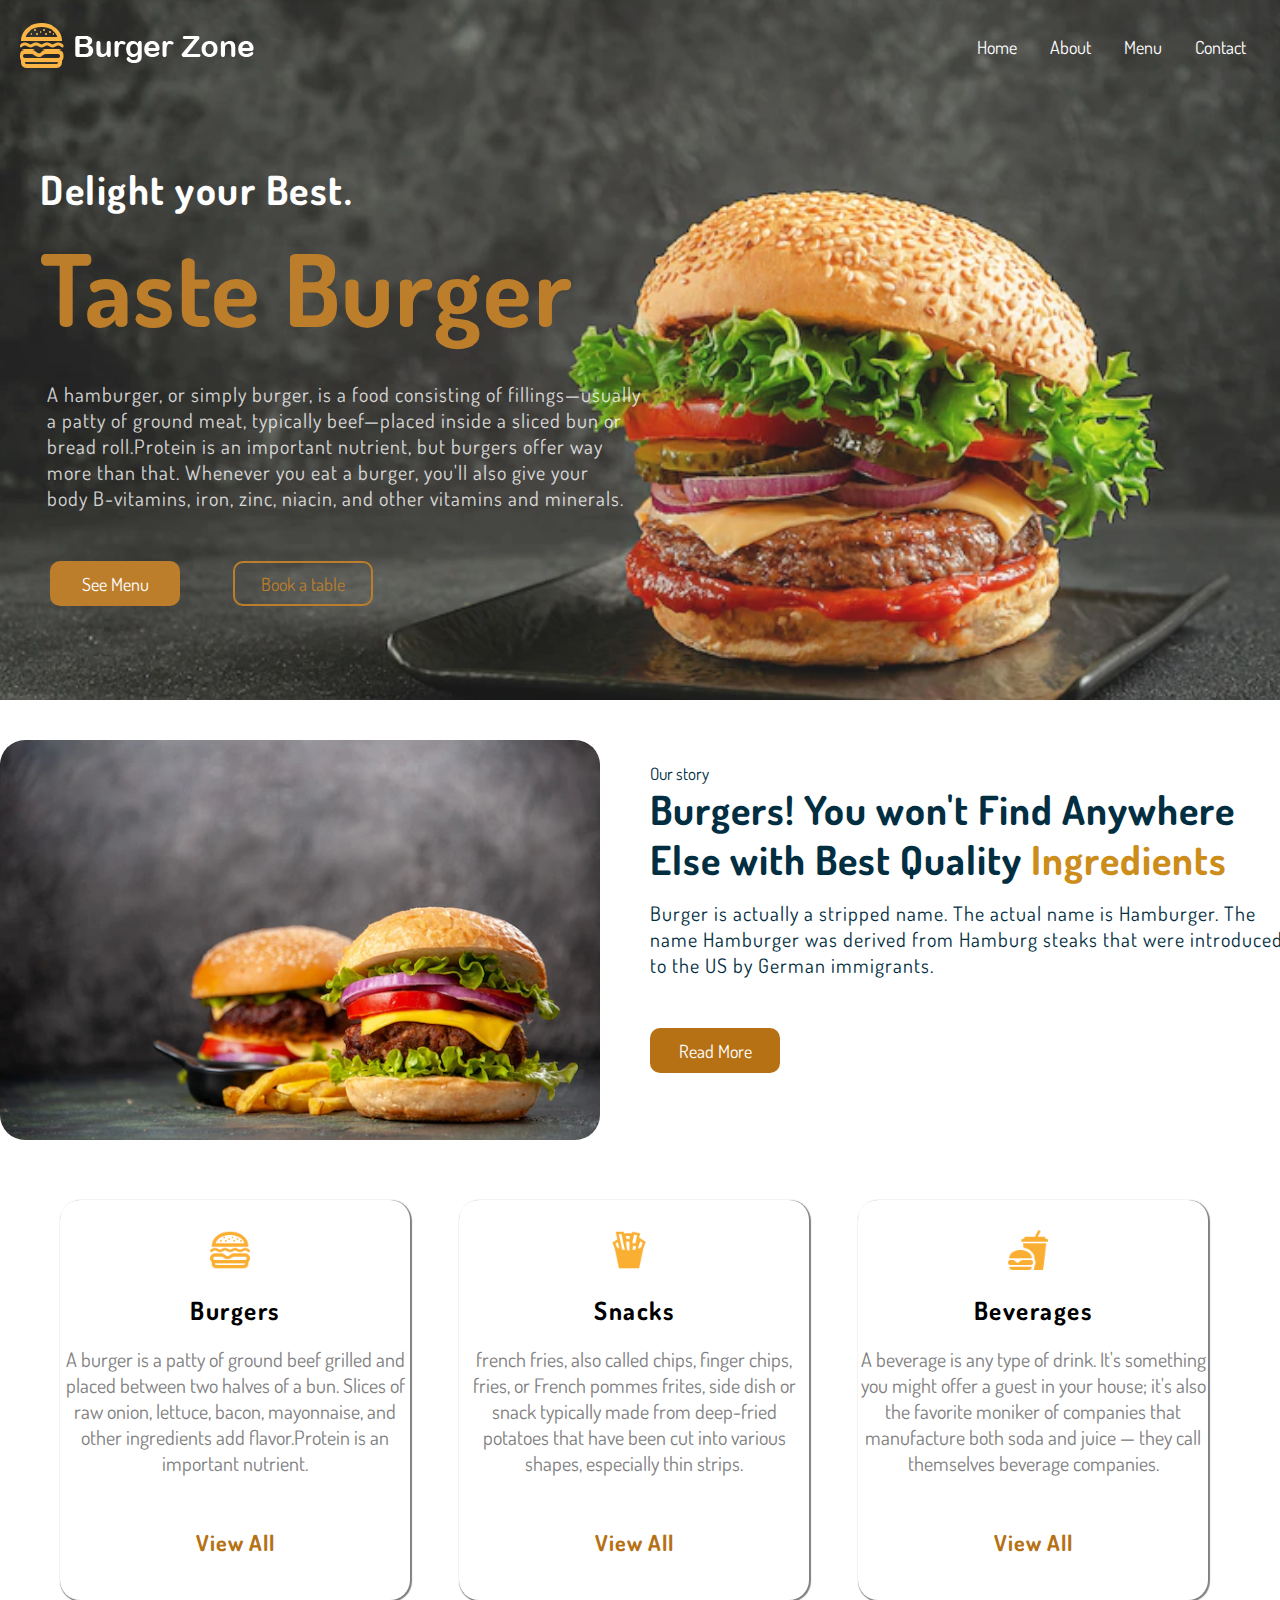
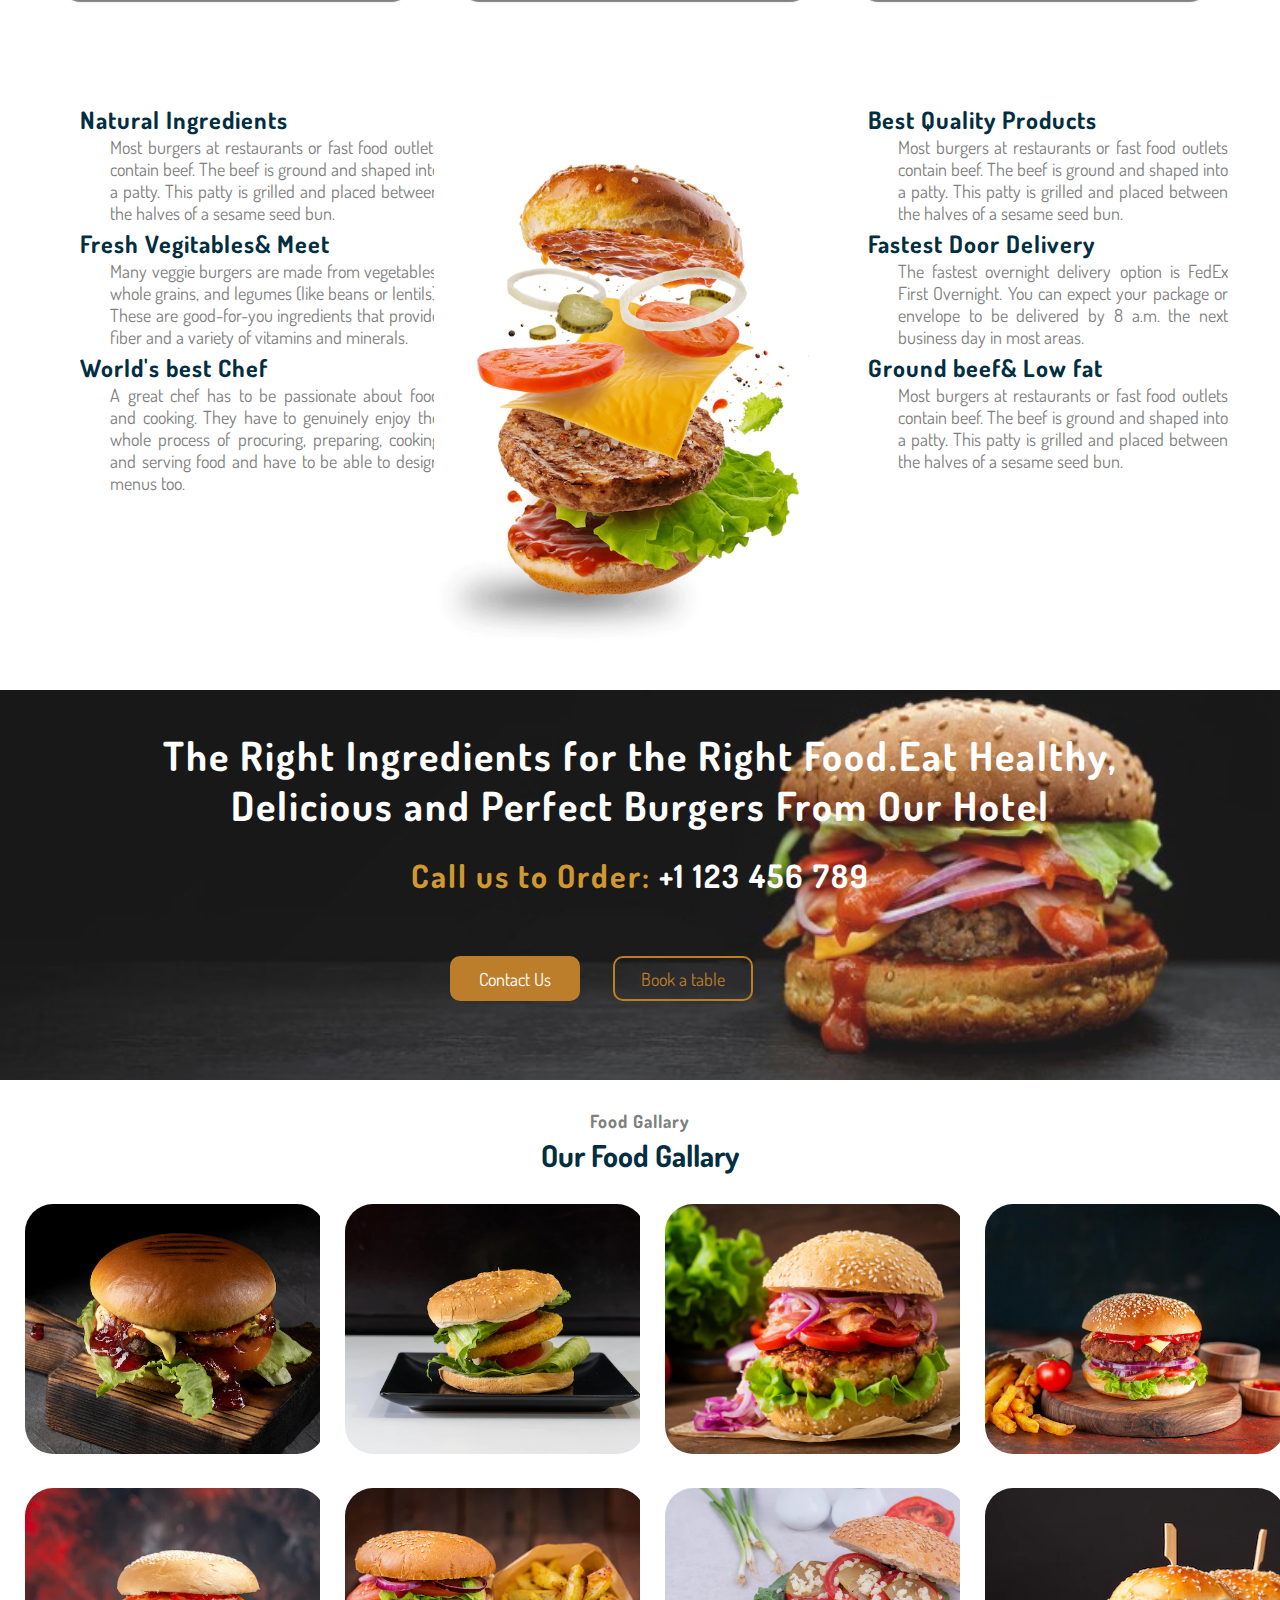
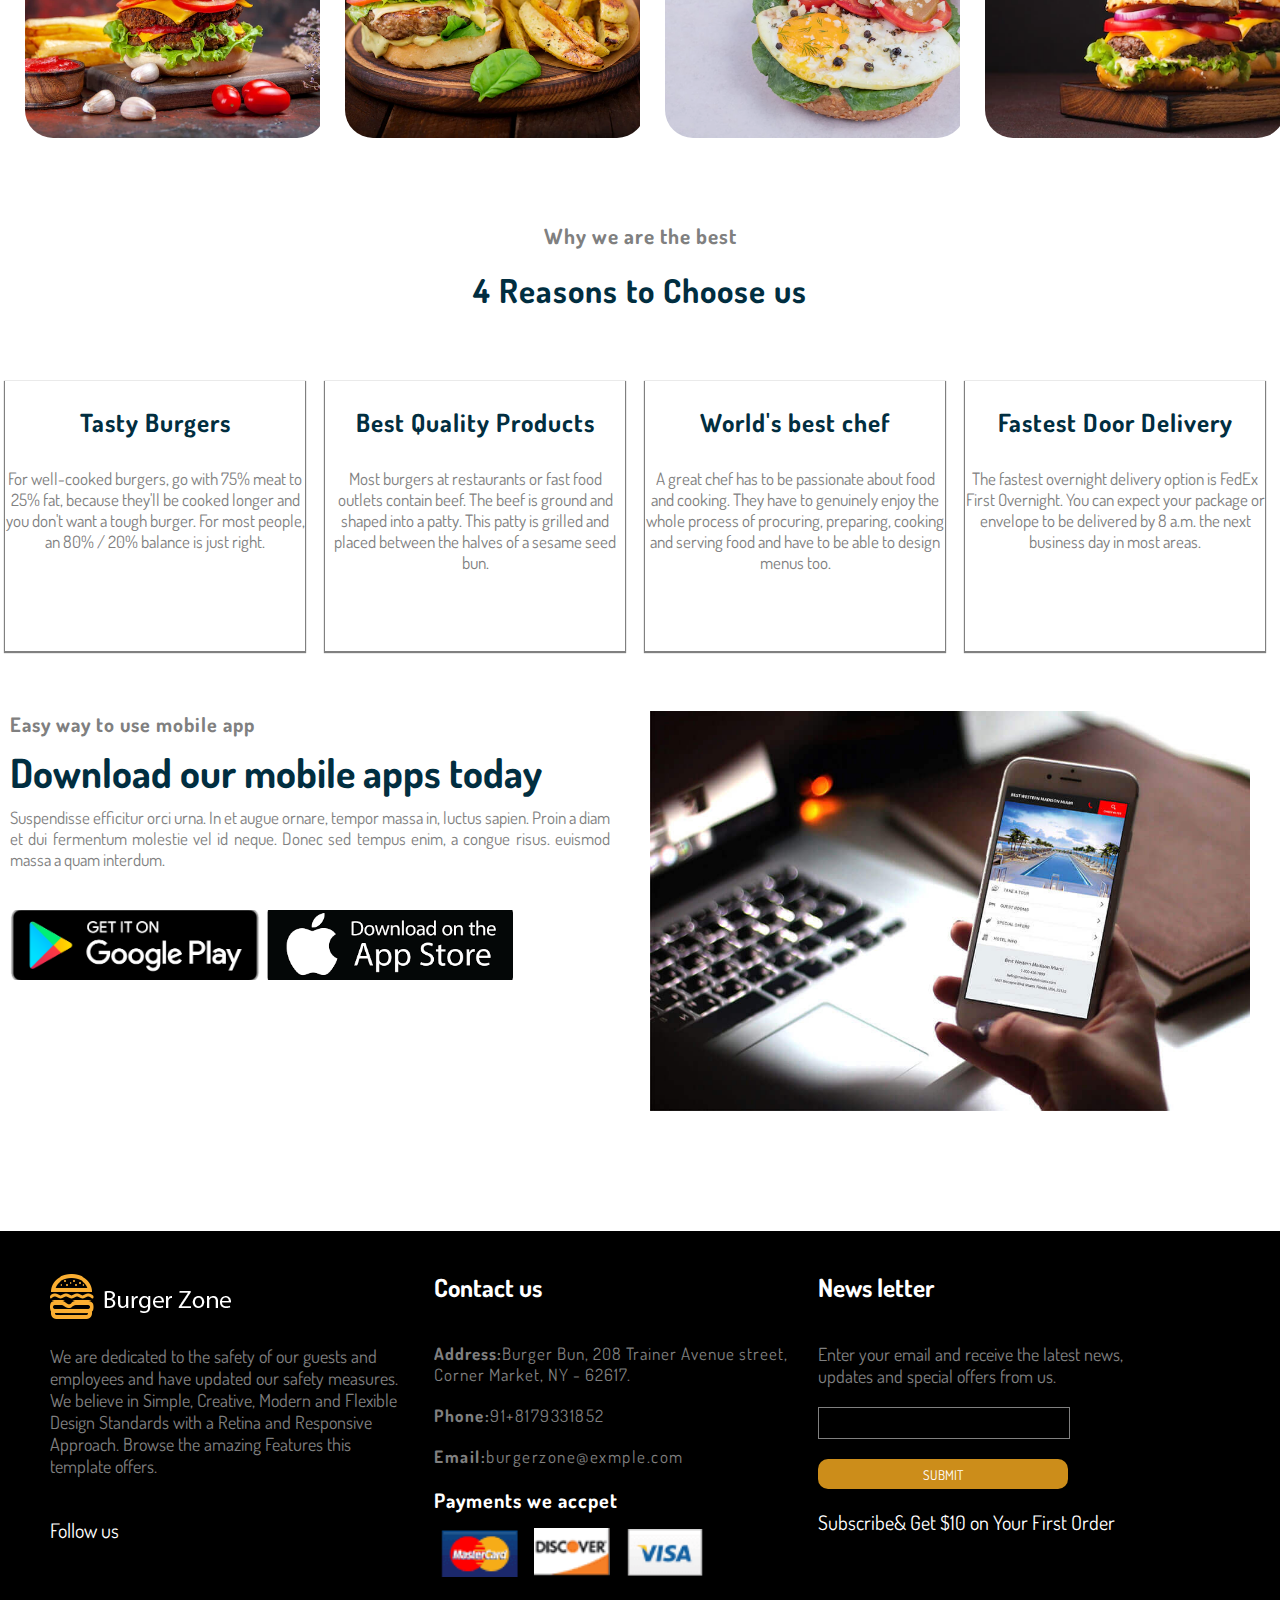
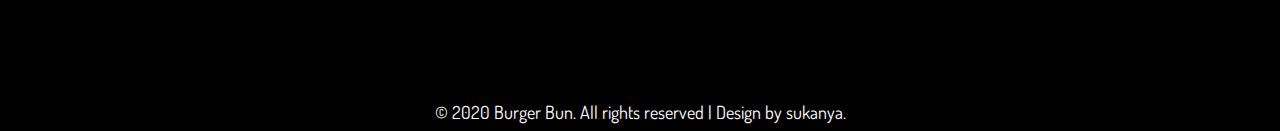
<file: index.html>
<!DOCTYPE html>
<html lang="en">

<head>
    <meta charset="UTF-8">
    <meta http-equiv="X-UA-Compatible" content="IE=edge">
    <meta name="viewport" content="width=device-width, initial-scale=1.0">
    <title>Burger</title>
    <link rel="stylesheet" href="style.css">
    <link rel="stylesheet" href="mobile.css">

    <link rel="stylesheet" href="https://cdnjs.cloudflare.com/ajax/libs/font-awesome/6.2.1/css/all.min.css"
        integrity="sha512-MV7K8+y+gLIBoVD59lQIYicR65iaqukzvf/nwasF0nqhPay5w/9lJmVM2hMDcnK1OnMGCdVK+iQrJ7lzPJQd1w=="
        crossorigin="anonymous" referrerpolicy="no-referrer" />
</head> 

<body>
    <!---------------Navbar Starts here------------------>
    <div class="banner">

        <nav class="navbar">
            <div><img src="media/logos/logo-1.png" alt="" /></div>
            <ul class="nav-links">
                <input type="checkbox" id="checkbox_toggle" />
                <label for="checkbox_toggle" class="hamburger">&#9776;</label>
                <div class="menu">
                    <li><a href="" alt="">Home</a></li>
                    <li><a href="index/About.html" alt="">About</a></li>
                    <li><a href="index/Menu.html" alt="">Menu</a></li>
                    <li><a href="index/Contact.html" alt="">Contact</a></li>
                </div>
            </ul>
        </nav>
        <h1>Delight your Best.</h1>
        <div class="head">Taste Burger</div>
        <p>A hamburger, or simply burger, is a food consisting of fillings—usually <br>a patty of ground meat,
            typically beef—placed inside a sliced bun or<br> bread roll.Protein is an important nutrient, but burgers
            offer way <br>more than that. Whenever you eat a burger, you'll also give your<br> body B-vitamins, iron,
            zinc, niacin, and other vitamins and minerals. </p>
        <button class="btn-1">See Menu</button>
        <button class="btn-2">Book a table</button>


    </div>

    <!---------------Navbar ends here------------------>

    <!---------our story------>

    <div class="grid-1">
        <div class="grid-story">
            <img src="media/images/3.webp" alt="">
        </div>
        <div class="grid-story">
            <p>Our story</p>
            <h2>Burgers! You won't Find Anywhere <br>Else with Best Quality <span>Ingredients</span></h2>
            <div class="about-story">Burger is actually a stripped name. The actual name is Hamburger. The name
                Hamburger was derived from Hamburg steaks that were introduced to the US by German immigrants.</div>
            <button class="btn-3">Read More</button>
        </div>
    </div>
    <!-------our story------>

    <!-------items-------->


    <div class="grid-2">
        <div class="grid-items">
            <img src="media/logos/logo.png" alt="">
            <h3>Burgers</h3>
            <p>A burger is a patty of ground beef grilled and placed between two halves of a bun. Slices of raw onion,
                lettuce, bacon, mayonnaise, and other ingredients add flavor.Protein is an important nutrient.</p>
            <h6>View All</h6>
        </div>
        <div class="grid-items">
            <img src="media/logos/1.png" alt="">
            <h3>Snacks</h3>
            <p>french fries, also called chips, finger chips, fries, or French pommes frites, side dish or snack
                typically made from deep-fried potatoes that have been cut into various shapes, especially thin strips.
            </p>
            <h6>View All</h6>
        </div>
        <div class="grid-items">
            <img src="media/logos/2.png" alt="">
            <h3>Beverages</h3>
            <p>A beverage is any type of drink. It's something you might offer a guest in your house; it's also the
                favorite moniker of companies that manufacture both soda and juice — they call themselves beverage
                companies.</p>
            <h6>View All</h6>
        </div>
    </div>
    <!------items-------->

    <!------about------->

    <div class="grid-3">
        <div class="grid-about">
            <div class="one-div">
                <h4><i class="fa-solid fa-leaf"></i><span>Natural Ingredients</span></h4>
                <p>Most burgers at restaurants or fast food outlets contain beef. The beef is ground and shaped into a
                    patty. This patty is grilled and placed between the halves of a sesame seed bun.</p>
            </div>
            <div class="one-div">
                <h4><i class="fa-sharp fa-solid fa-basket-shopping"></i><span>Fresh Vegitables& Meet</span></h4>
                <p>Many veggie burgers are made from vegetables, whole grains, and legumes (like beans or lentils).
                    These are good-for-you ingredients that provide fiber and a variety of vitamins and minerals.</p>
            </div>
            <div class="one-div">
                <h4><i class="fa-solid fa-user-group"></i><span>World's best Chef</span></h4>
                <p>A great chef has to be passionate about food and cooking. They have to genuinely enjoy the whole
                    process of procuring, preparing, cooking and serving food and have to be able to design menus too.
                </p>
            </div>
        </div>
        <div class="grid-about">
            <img src="media/images/7.webp" alt="">
        </div>
        <div class="grid-about">
            <div class="one-div">
                <h4><i class="fa-solid fa-gear"></i><span>Best Quality Products</span></h4>
                <p>Most burgers at restaurants or fast food outlets contain beef. The beef is ground and shaped into a
                    patty. This patty is grilled and placed between the halves of a sesame seed bun.</p>
            </div>
            <div class="one-div">
                <h4><i class="fa-sharp fa-solid fa-motorcycle"></i><span>Fastest Door Delivery</span></h4>
                <p>The fastest overnight delivery option is FedEx First Overnight. You can expect your package or
                    envelope to be delivered by 8 a.m. the next business day in most areas.</p>
            </div>
            <div class="one-div">
                <h4><i class="fa-solid fa-heart"></i><span>Ground beef& Low fat</span></h4>
                <p>Most burgers at restaurants or fast food outlets contain beef. The beef is ground and shaped into a
                    patty. This patty is grilled and placed between the halves of a sesame seed bun.</p>
            </div>
        </div>
    </div>
    <!------about------->

    <!------offer------->

    <div class="offer">
        <h5>The Right Ingredients for the Right Food.Eat Healthy,<br>Delicious and Perfect Burgers From Our Hotel</h5>
        <p>Call us to Order: <span>+1 123 456 789</span></p>
        <button class="btn-4">Contact Us</button>
        <button class="btn-5">Book a table</button>
    </div>
    <!------offer----->


    <!-----gallary------>

    <h6>Food Gallary</h6>
    <p class="gallary">Our Food Gallary</p>

    <div class="grid-4">
        <div class="grid-images">
            <img src="media/images/a.webp" alt="">
        </div>
        <div class="grid-images">
            <img src="media/images/b.webp" alt="">
        </div>
        <div class="grid-images">
            <img src="media/images/c.webp" alt="">
        </div>
        <div class="grid-images">
            <img src="media/images/d.webp" alt="">
        </div>
        <div class="grid-images">
            <img src="media/images/e.webp" alt="">
        </div>
        <div class="grid-images">
            <img src="media/images/f.webp" alt="">
        </div>
        <div class="grid-images">
            <img src="media/images/g.webp" alt="">
        </div>
        <div class="grid-images">
            <img src="media/images/h.webp" alt="">
        </div>
    </div>


    <!------gallary---->


    <!------why we best------>

    <h2 class="why-we">Why we are the best</h2>
    <p class="best">4 Reasons to Choose us</p>
    <div class="grid-5">
        <div class="grid-reasons">
            <i class="fa-solid fa-utensils"></i>
            <h3>Tasty Burgers</h3>
            <p>For well-cooked burgers, go with 75% meat to 25% fat, because they'll be cooked longer and you don't want
                a tough burger. For most people, an 80% / 20% balance is just right.</p>
        </div>
        <div class="grid-reasons">
            <i class="fa-solid fa-gear"></i>
            <h3> Best Quality Products</h3>
            <p>Most burgers at restaurants or fast food outlets contain beef. The beef is ground and shaped into a
                patty. This patty is grilled and placed between the halves of a sesame seed bun.</p>
        </div>
        <div class="grid-reasons">
            <i class="fa-solid fa-user-group"></i>
            <h3>World's best chef</h3>
            <p>A great chef has to be passionate about food and cooking. They have to genuinely enjoy the whole
                process of procuring, preparing, cooking and serving food and have to be able to design menus too.</p>
        </div>
        <div class="grid-reasons">
            <i class="fa-sharp fa-solid fa-motorcycle"></i>
            <h3>Fastest Door Delivery</h3>
            <p>The fastest overnight delivery option is FedEx First Overnight. You can expect your package or
                envelope to be delivered by 8 a.m. the next business day in most areas.</p>
        </div>
    </div>

    <!------why we best------>


    <!-------download the app------>

    <div class="grid-6">
        <div class="grid-app">
            <h5>Easy way to use mobile app</h5>
            <h2>Download our mobile apps today</h2>
            <p>Suspendisse efficitur orci urna. In et augue ornare, tempor massa in, luctus sapien. Proin a diam et dui fermentum molestie vel id neque. Donec sed tempus enim, a congue risus. euismod massa a quam interdum.</p>
            <div class="app">
            <img src="media/images/app.png" alt="">
            <img src="media/images/app-1.png" alt="">
        </div>
        
       
      
        </div>
        <div class="grid-app">
            <img class="image" src="media/images/phone1.jpg" alt="">
        </div>
    </div>


    <!-------download the app------->


    <!------footer-------->

        <div class="footer">
            <div class="grid-7">
                <div class="grid-footer">
                    <img src="media/logos/logo-2.png" alt="" />
                    <p>We are dedicated to the safety of our guests and employees and have updated our safety measures. We believe in Simple, Creative, Modern and Flexible Design Standards with a Retina and Responsive Approach. Browse the amazing Features this template offers.</p>
                    <div class="social-media"><p>Follow us 
                        <i class="fa-brands fa-facebook"></i><i class="fa-brands fa-twitter"></i><i class="fa-brands fa-google-plus-g"></i></p></div>
                </div>
               
                <div class="grid-footer">
                    <h4>Contact us</h4>
                    <div class="address">
                        <p><b>Address:</b>Burger Bun, 208 Trainer Avenue street, Corner Market, NY - 62617.</p>
                    </div>
                    <div class="phone">
                        <p><b>Phone:</b>91+8179331852</p>
                    </div>
                    <div class="email">
                        <p><b>Email:</b>burgerzone@exmple.com</p>
                    </div>
                    <h5>Payments we accpet</h5>
                    <div class="payments">
                        <img src="media/logos/a.png" alt="">
                        <img src="media/logos/b.png" alt="">
                        <img src="media/logos/c.png" alt="">
                    </div>
                </div>
                <div class="grid-footer">
                    <h4>News letter</h4>
                    <p class="new-mail">Enter your email and receive the latest news, updates and special offers from us.</p>
                    <form>
                        
                        <div class="input">
                            <input type="text"/></div><br>
                            <button class="button">SUBMIT</button>
                    </form>
                    <div class="subscribe">Subscribe& Get $10 on Your First Order</div>
                </div>
                
            </div>
            <p class="rights"> © 2020 Burger Bun. All rights reserved | Design by sukanya.</p>
        </div>


    <!------footer------>
</body>

</html>
</file>
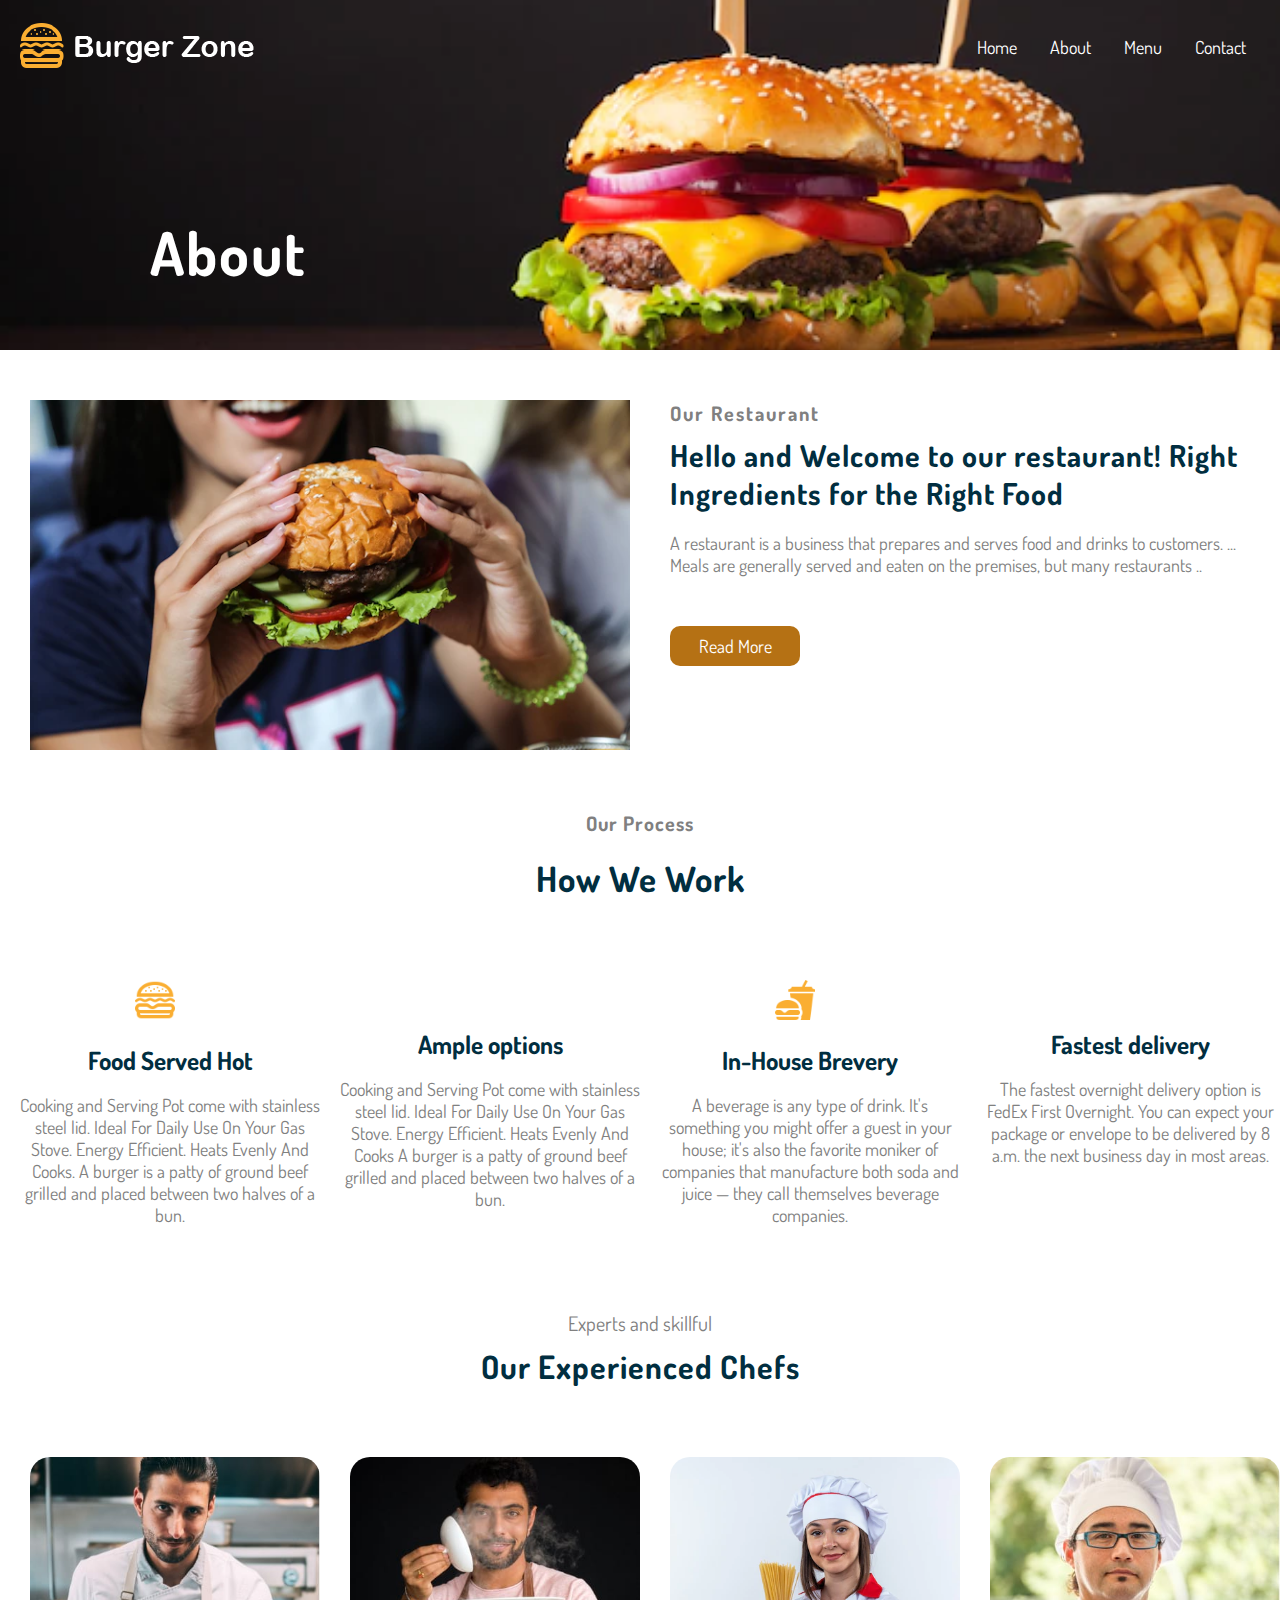
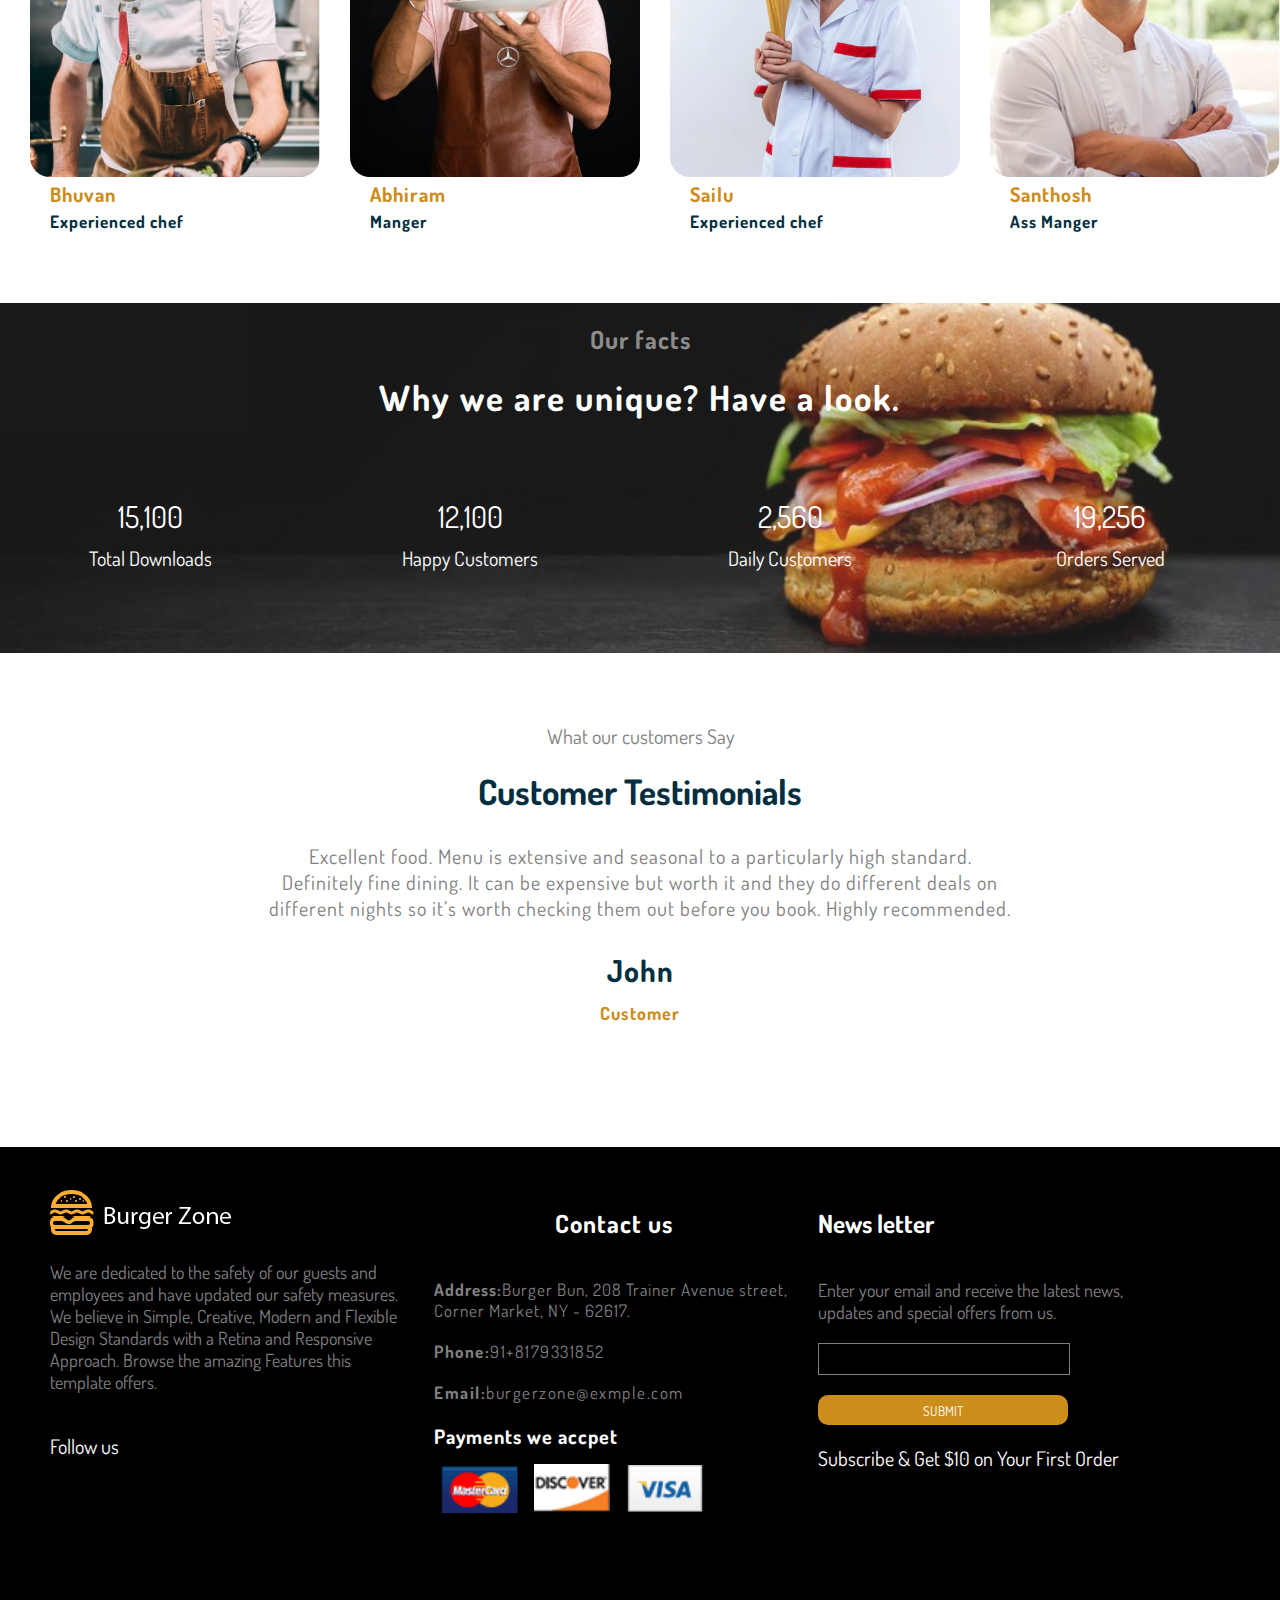
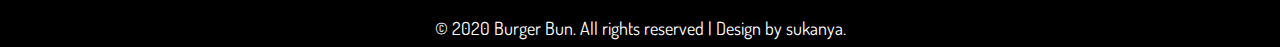
<file: index/About.html>
<!DOCTYPE html>
<html lang="en">

<head>
    <meta charset="UTF-8">
    <meta http-equiv="X-UA-Compatible" content="IE=edge">
    <meta name="viewport" content="width=device-width, initial-scale=1.0">
    <title>Burger</title>
    <link rel="stylesheet" href="../CSS/about.css">
    <link rel="stylesheet" href="../CSS/about-mobile.css">

    <link rel="stylesheet" href="https://cdnjs.cloudflare.com/ajax/libs/font-awesome/6.2.1/css/all.min.css"
        integrity="sha512-MV7K8+y+gLIBoVD59lQIYicR65iaqukzvf/nwasF0nqhPay5w/9lJmVM2hMDcnK1OnMGCdVK+iQrJ7lzPJQd1w=="
        crossorigin="anonymous" referrerpolicy="no-referrer" />
</head>

<body>
    <!---------------Navbar Starts here------------------>
    <div class="banner">

        <nav class="navbar">
            <div><img src="../media/logos/logo-1.png" alt="" /></div>
            <ul class="nav-links">
                <input type="checkbox" id="checkbox_toggle" />
                <label for="checkbox_toggle" class="hamburger">&#9776;</label>
                <div class="menu">
                    <li><a href="../index.html" alt="">Home</a></li>
                    <li><a href="" alt="">About</a></li>
                    <li><a href="../index/Menu.html" alt="">Menu</a></li>
                    <li><a href="../index/Contact.html" alt="">Contact</a></li>
                </div>
            </ul>
        </nav>

        <h1>About</h1>
    </div>
    <!---------------Navbar ends here------------------>

    <!--------our restaurant------>

    <div class="grid-1">
        <div class="grid-restaurant">
            <img src="../media/images/eating.webp" alt="">
        </div>
        <div class="grid-restaurant">
            <h6>Our Restaurant </h6>
            <h5>Hello and Welcome to our restaurant! Right Ingredients for the Right Food</h5>
            <p>A restaurant is a business that prepares and serves food and drinks to customers. ... Meals are generally
                served and eaten on the premises, but many restaurants ..</p>
            <button class="btn-1">Read More</button>
        </div>
    </div>
    <!-----our restauran----->

    <!-------how we work------>

    <h2>Our Process</h2>
    <h4>How We Work</h4>
    <div class="grid-2">
        <div class="how-we">
            <img src="../media/logos/logo.png" alt="">
            <h3>Food Served Hot</h3>
            <p>Cooking and Serving Pot come with stainless steel lid. Ideal For Daily Use On Your Gas Stove. Energy
                Efficient. Heats Evenly And Cooks. A burger is a patty of ground beef grilled and placed between two
                halves of a bun.</p>
        </div>
        <div class="how-we">
            <i class="fa-solid fa-gear"></i>
            <h3>Ample options</h3>
            <p>Cooking and Serving Pot come with stainless steel lid. Ideal For Daily Use On Your Gas Stove. Energy
                Efficient. Heats Evenly And Cooks A burger is a patty of ground beef grilled and placed between two
                halves of a bun.</p>
        </div>
        <div class="how-we">
            <img src="../media/logos/2.png" alt="">
            <h3>In-House Brevery</h3>
            <p>A beverage is any type of drink. It's something you might offer a guest in your house; it's also the
                favorite moniker of companies that manufacture both soda and juice — they call themselves beverage
                companies.</p>
        </div>
        <div class="how-we">
            <i class="fa-sharp fa-solid fa-motorcycle"></i>
            <h3>Fastest delivery</h3>
            <p>The fastest overnight delivery option is FedEx First Overnight. You can expect your package or
                envelope to be delivered by 8 a.m. the next business day in most areas.</p>
        </div>
    </div>

    <!------how we work------->

    <!----experts------>

    <div class="experts">Experts and skillful </div>
    <h6 class="experience">Our Experienced Chefs</h6>
    <div class="grid-3">
        <div class="our-chef">
            <img src="../media/images/chef-2.jpg" alt="">
            <p>Bhuvan</br>
            <span>Experienced chef</span></p>
        </div>
        <div class="our-chef">
            <img src="../media/images/chef-1.jpg" alt="">
            <p>Abhiram</br>
                <span> Manger</span></p>
        </div>
        <div class="our-chef">
            <img src="../media/images/chef-3.webp" alt="">
            <p>Sailu</br>
                <span>Experienced chef</span></p>
        </div>
        <div class="our-chef">
            <img src="../media/images/chef.jpg" alt="">
            <p>Santhosh</br>
                <span> Ass Manger</span></p>
        </div>
    </div>

    <!------experts----->


    <!------have a look----->

    <div class="why-special">
        <h3>Our facts</h3>
        <h5>Why we are unique? Have a look.</h5>
        <div class="grid-4">
            <div class="our-reviwes">
                <i class="fa-solid fa-download"></i>
                <p>15,100</br>
                <span>Total Downloads</span></p>
            </div>
            <div class="our-reviwes">
                <i class="fa-regular fa-face-smile"></i>
                <p>12,100</br>
                    <span>Happy Customers</span></p>
            </div>
            <div class="our-reviwes">
                <i class="fa-solid fa-user-group"></i>
                <p>2,560</br>
                    <span>Daily Customers</span></p>
            </div>
            <div class="our-reviwes">
                <i class="fa-sharp fa-solid fa-motorcycle"></i>
                <p>19,256</br>
                    <span>Orders Served</span></p>
            </div>
        </div>
    </div>

    <!-----have a look----->


    <!----customer------>

    <div class="our-customers">What our customers Say</div>
    <h1 class="testimonials">Customer Testimonials</h1>
    <div class="customer">
        <p>Excellent food. Menu is extensive and seasonal to a particularly high standard.</br> Definitely fine dining. It can be expensive but worth it and they do different deals on</br> different nights so it’s worth checking them out before you book. Highly recommended.</p>
        <h6>John</br>
            <span>Customer</span>
        </h6>
    </div>

    <!-------customer----->

    <!------footer-------->

    <div class="footer">
        <div class="grid-7">
            <div class="grid-footer">
                <img src="../media/logos/logo-2.png" alt="" />
                <p>We are dedicated to the safety of our guests and employees and have updated our safety measures. We believe in Simple, Creative, Modern and Flexible Design Standards with a Retina and Responsive Approach. Browse the amazing Features this template offers.</p>
                <div class="social-media"><p>Follow us 
                    <i class="fa-brands fa-facebook"></i><i class="fa-brands fa-twitter"></i><i class="fa-brands fa-google-plus-g"></i></p></div>
            </div>
           
            <div class="grid-footer">
                <h4 class="contact">Contact us</h4>
                <div class="address">
                    <p><b>Address:</b>Burger Bun, 208 Trainer Avenue street, Corner Market, NY - 62617.</p>
                </div>
                <div class="phone">
                    <p><b>Phone:</b>91+8179331852</p>
                </div>
                <div class="email">
                    <p><b>Email:</b>burgerzone@exmple.com</p>
                </div>
                <h5>Payments we accpet</h5>
                <div class="payments">
                    <img src="../media/logos/a.png" alt="">
                    <img src="../media/logos/b.png" alt="">
                    <img src="../media/logos/c.png" alt="">
                </div>
            </div>
            <div class="grid-footer">
                <div class="news">News letter</div>
                <p class="new-mail">Enter your email and receive the latest news, updates and special offers from us.</p>
                <form>
                    
                    <div class="input">
                        <input type="text"/></div></br>
                        <button class="button">SUBMIT</button>
                </form>
                <div class="subscribe">Subscribe & Get $10 on Your First Order</div>
            </div>
            
        </div>
        <p class="rights"> © 2020 Burger Bun. All rights reserved | Design by sukanya.</p>
    </div>


<!------footer------>
</body>

</html>
</file>
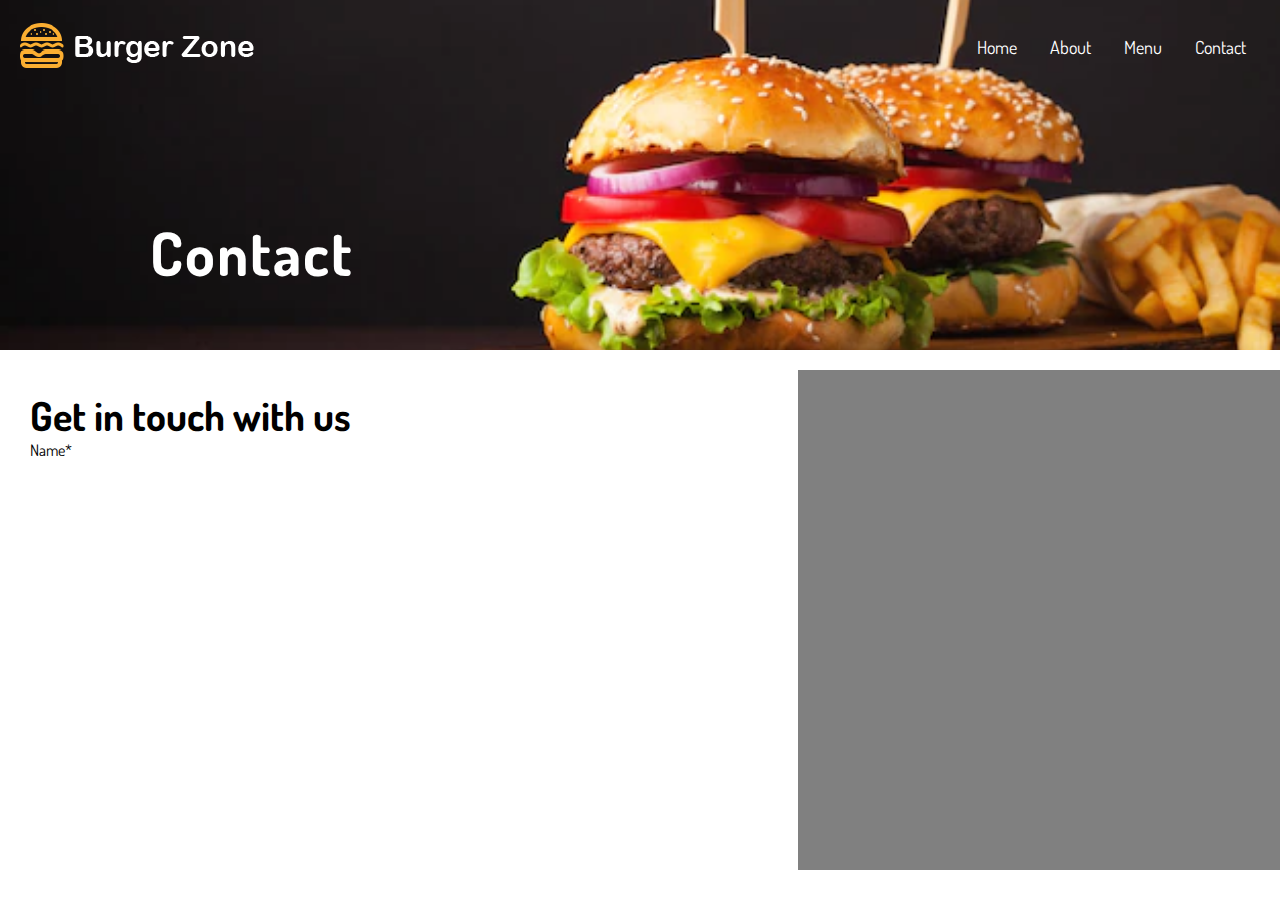
<file: index/Contact.html>
<!DOCTYPE html>
<html lang="en">

<head>
    <meta charset="UTF-8">
    <meta http-equiv="X-UA-Compatible" content="IE=edge">
    <meta name="viewport" content="width=device-width, initial-scale=1.0">
    <title>Burger</title>
    <link rel="stylesheet" href="../CSS/contact.css">
    <link rel="stylesheet" href="../CSS/menu-mobile.css">

    <link rel="stylesheet" href="https://cdnjs.cloudflare.com/ajax/libs/font-awesome/6.2.1/css/all.min.css"
        integrity="sha512-MV7K8+y+gLIBoVD59lQIYicR65iaqukzvf/nwasF0nqhPay5w/9lJmVM2hMDcnK1OnMGCdVK+iQrJ7lzPJQd1w=="
        crossorigin="anonymous" referrerpolicy="no-referrer" />
</head>

<body>
    <!---------------Navbar Starts here------------------>
    <div class="banner">

        <nav class="navbar">
            <div><img src="../media/logos/logo-1.png" alt="" /></div>
            <ul class="nav-links">
                <input type="checkbox" id="checkbox_toggle" />
                <label for="checkbox_toggle" class="hamburger">&#9776;</label>
                <div class="menu">
                    <li><a href="../index.html" alt="">Home</a></li>
                    <li><a href="../index/About.html" alt="">About</a></li>
                    <li><a href="../index/Menu.html" alt="">Menu</a></li>
                    <li><a href="../index/contact.html" alt="">Contact</a></li>
                </div>
            </ul>
        </nav>

        <h1>Contact</h1>
    </div>
    <!---------------Navbar ends here------------------>




    <!------contact------------------>

    <div class="contact">
        <div class="grid-1">
            <div class="grid-contact-1">
                <form class="form">
                    <h2>Get in touch with us</h2>
                    <lable for="fname">Name*</lable>
                    <input type="text" value="john">
                </form>
            </div>
            <div class="grid-contact-2">
                
            </div>
        </div>
    </div>





    <!---------contact------------------->

</body>
</html>
</file>
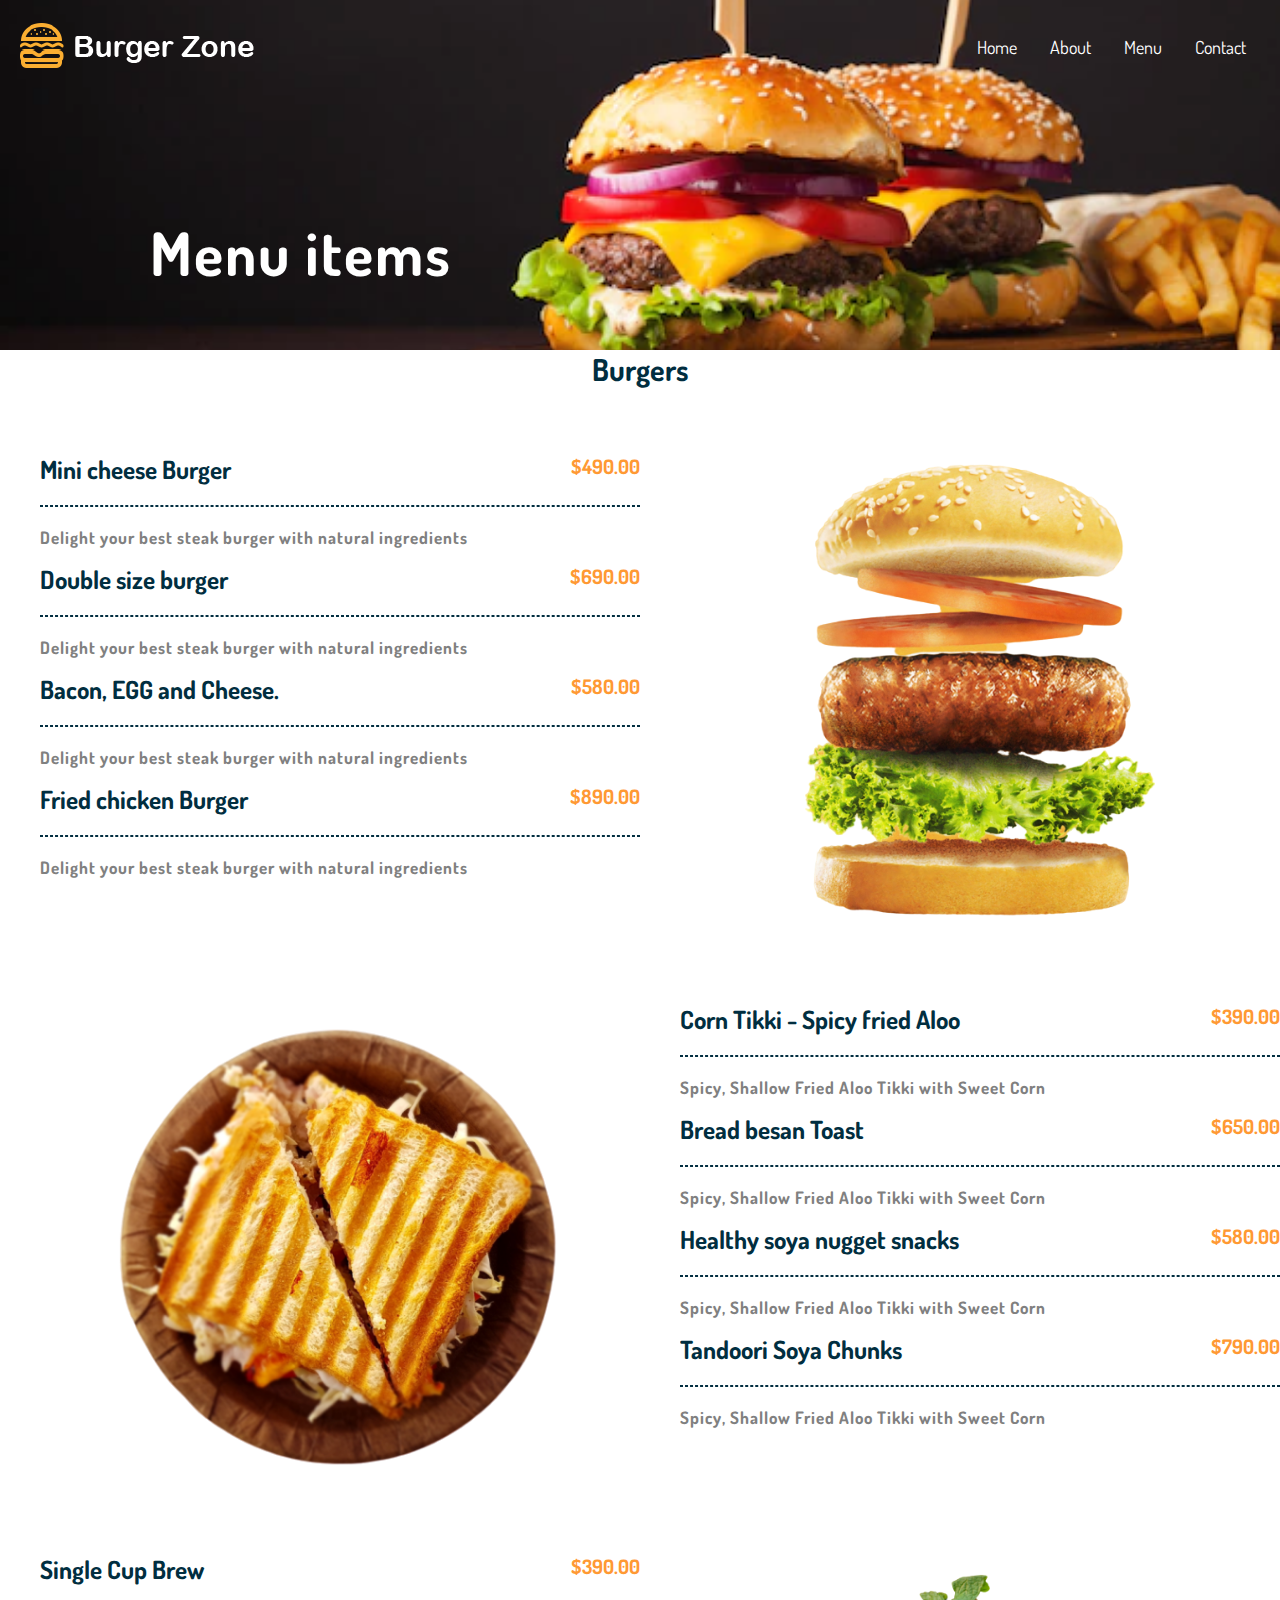
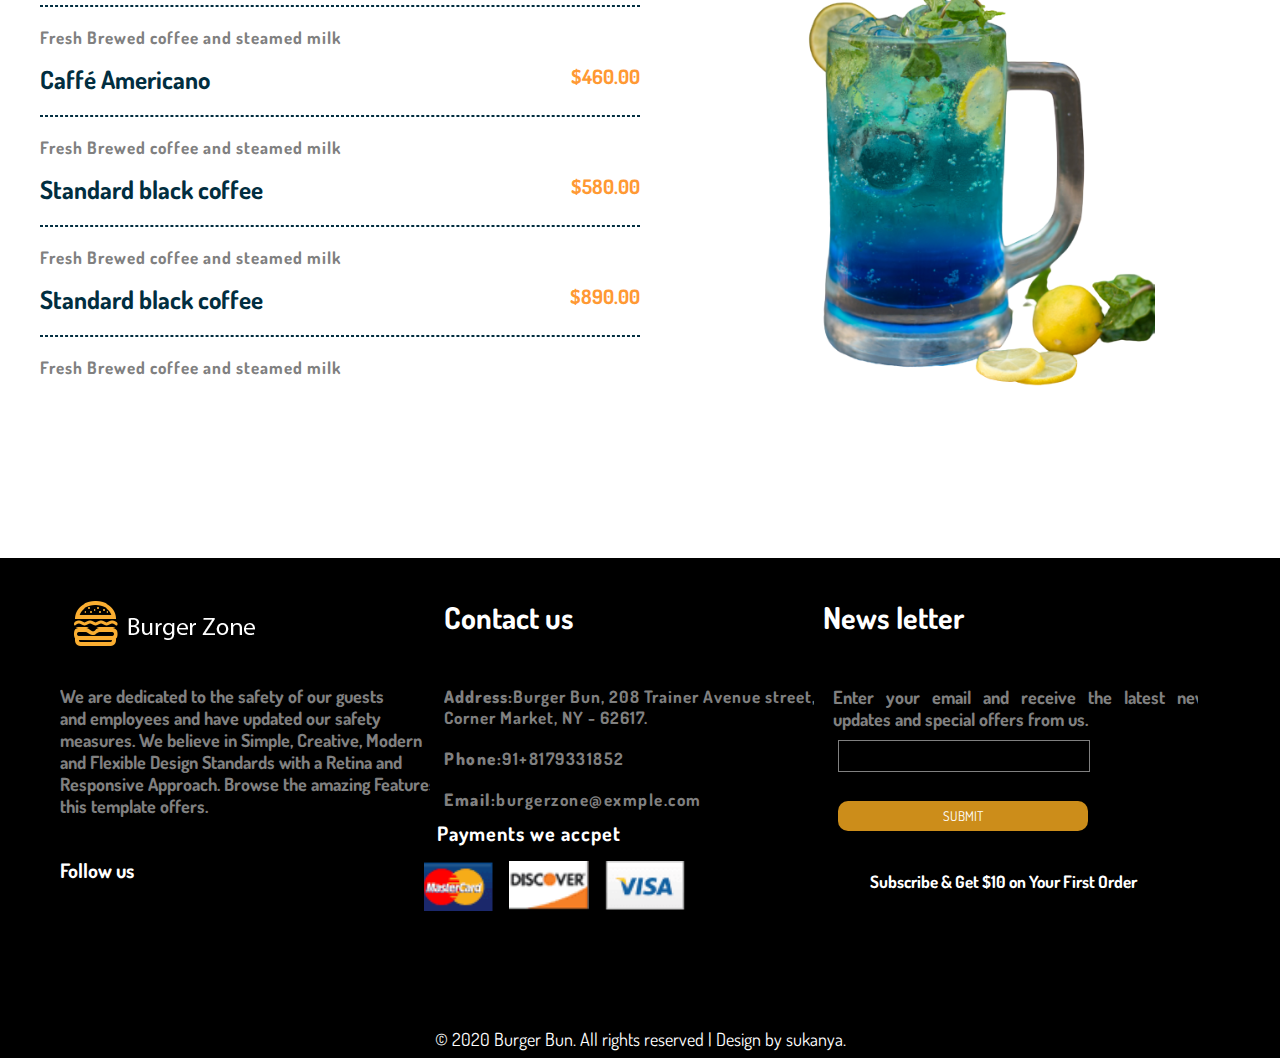
<file: index/Menu.html>
<!DOCTYPE html>
<html lang="en">

<head>
    <meta charset="UTF-8">
    <meta http-equiv="X-UA-Compatible" content="IE=edge">
    <meta name="viewport" content="width=device-width, initial-scale=1.0">
    <title>Burger</title>
    <link rel="stylesheet" href="../CSS/menu.css">
    <link rel="stylesheet" href="../CSS/menu-mobile.css">

    <link rel="stylesheet" href="https://cdnjs.cloudflare.com/ajax/libs/font-awesome/6.2.1/css/all.min.css"
        integrity="sha512-MV7K8+y+gLIBoVD59lQIYicR65iaqukzvf/nwasF0nqhPay5w/9lJmVM2hMDcnK1OnMGCdVK+iQrJ7lzPJQd1w=="
        crossorigin="anonymous" referrerpolicy="no-referrer" />
</head>

<body>
    <!---------------Navbar Starts here------------------>
    <div class="banner">

        <nav class="navbar">
            <div><img src="../media/logos/logo-1.png" alt="" /></div>
            <ul class="nav-links">
                <input type="checkbox" id="checkbox_toggle" />
                <label for="checkbox_toggle" class="hamburger">&#9776;</label>
                <div class="menu">
                    <li><a href="../index.html" alt="">Home</a></li>
                    <li><a href="../index/About.html" alt="">About</a></li>
                    <li><a href="../index/Menu.html" alt="">Menu</a></li>
                    <li><a href="../index/contact.html" alt="">Contact</a></li>
                </div>
            </ul>
        </nav>

        <h1>Menu items</h1>
    </div>
    <!---------------Navbar ends here------------------>


    <!----menu items----->

    <h2>Burgers<h2>
            <div class="grid-1">
                <div class="grid-menus">
                    <div class="items">
                        <p>Mini cheese Burger <span>$490.00</span></p>
                        <div class="line"></div>
                        <p class="text">Delight your best steak burger with natural ingredients</p>
                    </div>
                    <div class="items">
                        <p>Double size burger <span>$690.00</span></p>
                        <div class="line"></div>
                        <p class="text">Delight your best steak burger with natural ingredients</p>
                    </div>
                    <div class="items">
                        <p>Bacon, EGG and Cheese. <span>$580.00</span></p>
                        <div class="line"></div>
                        <p class="text">Delight your best steak burger with natural ingredients</p>
                    </div>
                    <div class="items">
                        <p>Fried chicken Burger <span>$890.00</span></p>
                        <div class="line"></div>
                        <p class="text">Delight your best steak burger with natural ingredients</p>
                    </div>
                </div>
                <div class="grid-menus">
                    <img src="../media/images/burger.png" alt="">
                </div>
            </div>

            <!-- grid-2   snacks -->

            <div class="grid-1">
                <div class="grid-menus">
                    <img src="../media/images/snacks.png" alt="">
                </div>
                <div class="grid-menus">
                    <div class="items">
                        <p>Corn Tikki - Spicy fried Aloo <span>$390.00</span></p>
                        <div class="line"></div>
                        <p class="text">Spicy, Shallow Fried Aloo Tikki with Sweet Corn</p>
                    </div>
                    <div class="items">
                        <p>Bread besan Toast<span>$650.00</span></p>
                        <div class="line"></div>
                        <p class="text">Spicy, Shallow Fried Aloo Tikki with Sweet Corn</p>
                    </div>
                    <div class="items">
                        <p>Healthy soya nugget snacks<span>$580.00</span></p>
                        <div class="line"></div>
                        <p class="text">Spicy, Shallow Fried Aloo Tikki with Sweet Corn</p>
                    </div>
                    <div class="items">
                        <p>Tandoori Soya Chunks<span>$790.00</span></p>
                        <div class="line"></div>
                        <p class="text">Spicy, Shallow Fried Aloo Tikki with Sweet Corn</p>
                    </div>
                </div>
            </div>

            <!-- grid-3 beverages -->


            <div class="grid-1">
                <div class="grid-menus">
                    <div class="items">
                        <p>Single Cup Brew<span>$390.00</span></p>
                        <div class="line"></div>
                        <p class="text">Fresh Brewed coffee and steamed milk</p>
                    </div>
                    <div class="items">
                        <p>Caffé Americano<span>$460.00</span></p>
                        <div class="line"></div>
                        <p class="text">Fresh Brewed coffee and steamed milk</p>
                    </div>
                    <div class="items">
                        <p>Standard black coffee<span>$580.00</span></p>
                        <div class="line"></div>
                        <p class="text">Fresh Brewed coffee and steamed milk</p>
                    </div>
                    <div class="items">
                        <p>Standard black coffee<span>$890.00</span></p>
                        <div class="line"></div>
                        <p class="text">Fresh Brewed coffee and steamed milk</p>
                    </div>
                </div>
                <div class="grid-menus">
                    <img src="../media/images/beverages.png" alt="">
                </div>
            </div>


            <!------footer-------->

            <div class="footer">
                <div class="grid-2">
                    <div class="grid-footer">
                        <img src="../media/logos/logo-2.png" alt="" />
                        <p>We are dedicated to the safety of our guests </br>and employees and have updated our safety</br>
                            measures. We believe in Simple, Creative, Modern</br> and Flexible Design Standards with a Retina
                            and</br> Responsive Approach. Browse the amazing Features </br>this template offers.</p>
                        <div class="social-media">
                            <p>Follow us
                                <i class="fa-brands fa-facebook"></i><i class="fa-brands fa-twitter"></i><i
                                    class="fa-brands fa-google-plus-g"></i>
                            </p>
                        </div>
                    </div>

                    <div class="grid-footer">
                        <h4>Contact us</h4>
                        <div class="address">
                            <p><b>Address:</b>Burger Bun, 208 Trainer Avenue street, </br>Corner Market, NY - 62617.</p>
                        </div>
                        <div class="phone">
                            <p><b>Phone:</b>91+8179331852</p>
                        </div>
                        <div class="email">
                            <p><b>Email:</b>burgerzone@exmple.com</p>
                        </div>
                        <h5>Payments we accpet</h5>
                        <div class="payments">
                            <img src="../media/logos/a.png" alt="">
                            <img src="../media/logos/b.png" alt="">
                            <img src="../media/logos/c.png" alt="">
                        </div>
                    </div>
                    <div class="grid-footer">
                        <h4>News letter</h4>
                        <p class="new-mail">Enter your email and receive the latest news, updates and special offers
                            from us.</p>
                        <form>

                            <div class="input">
                                <input type="text" />
                            </div></br>
                            <button class="button">SUBMIT</button>
                        </form>
                        <div class="subscribe">Subscribe & Get $10 on Your First Order</div>
                    </div>

                </div>
                <p class="rights"> © 2020 Burger Bun. All rights reserved | Design by sukanya.</p>
            </div>


            <!------footer------>
</body>

</html>
</file>
<file: style.css>
@import url('https://fonts.googleapis.com/css2?family=Dosis&display=swap');

* {
    margin: 0px;
    padding: 0px;
    font-family: 'Dosis', sans-serif;
    overflow-x: clip;
}

.banner {
    background-image: url(media/images/2.webp);
    background-position: center;
    background-size: cover;
    background-repeat: no-repeat;
    object-fit: cover;
    opacity: 90%;
    width: 100%;
    height: 700px;
    position: relative;

}



li {
    list-style: none;
}

.navbar {
    display: flex;
    align-items: center;
    justify-content: space-between;
    padding: 20px;

}

.nav-links a {
    color: white;
    text-decoration: none;
}

.nav-links a:hover {
    color: #B57114;
}

.menu {
    display: flex;
    gap: 5px;
    font-size: 18px;
}

.menu li:hover {

    border-radius: 5px;
    transition: .03s ease-in;
}

.menu li {
    padding: 5px 14px;
}

input {
    display: none;
}

.hamburger {
    display: none;
    font-size: 18px;
    user-select: none;
}

.banner h1 {
    color: white;
    font-size: 40px;
    letter-spacing: 1.5px;
    margin-left: 40px;
    margin-top: 70px;
}

.head {
    color: #B57114;
    font-size: 100px;
    font-weight: bold;
    letter-spacing: 1.6px;
    transform: translate(40px, 10px);

}

.banner p {
    color: white;
    opacity: 80%;
    font-size: 20px;
    margin-left: 47px;
    margin-top: 40px;
    letter-spacing: 1px;
}

.banner .btn-1 {
    width: 130px;
    height: 45px;
    background-color: #B57114;
    border: none;
    color: white;
    font-size: 18px;
    border-radius: 10px;
    margin: 50px;
}

.banner .btn-2 {
    width: 140px;
    height: 45px;
    border: 2px solid #B57114;
    color: #B57114;
    font-size: 18px;
    border-radius: 10px;
    background: none;

}

/* our story */
.grid-1 {
    display: grid;
    grid-template-columns: 50% 50%;
    gap: 10px;
}

.grid-story {
    width: 650px;
    height: 400px;

  
    margin-top: 40px;

}

.grid-story img {
    width: 600px;
    height: 400px;
    object-fit: cover;
    border-radius: 25px;
   
}

.grid-story p {
    padding-top: 23px;
    font-size: 17px;
    color: #012E40;
}

.grid-story h2 {
    font-size: 40px;
    color: #012E40;
    letter-spacing: 1px;
}

.grid-story h2 span {
    color: #CC8D1A;
    font-size: 40px;
}

.about-story {
    color: #012E40;
    font-size: 20px;
    margin-top: 16px;
    letter-spacing: 1px;
}

.grid-story .btn-3 {
    width: 130px;
    height: 45px;
    background-color: #B57114;
    border: none;
    color: white;
    font-size: 18px;
    border-radius: 10px;
    margin-top: 50px;
}

/* items */

.grid-2 {
    display: grid;
    grid-template-columns: 30% 30% 40%;
    gap: 15px;
}

.grid-items {
    width: 350px;
    height: 400px;

    box-shadow: 1px 1px 1px 1px gray;
    margin: 60px;
    border-radius: 20px;
}

.grid-items img {
    width: 40px;
    height: 40px;
    padding: 30px 0px 0px 150px;

}

.grid-items h3 {
    text-align: center;
    font-size: 25px;
    letter-spacing: 1.5px;
    padding-top: 20px;
}

.grid-items h3:hover {
    color: #CC8D1A;
    cursor: pointer;
}

.grid-items p {
    text-align: center;
    padding-top: 20px;
    font-size: 20px;
    color: gray;
}

.grid-items h6 {
    color: #B57114;
    font-size: 22px;
    text-align: center;
    padding-top: 22px;
}

.grid-items h6:hover {
    color: #012E40;
    cursor: grab;
}

/* about */

.grid-3 {
    display: grid;
    grid-template-columns: 30% 30% 30% 10%;
    gap: 10px
}

.grid-about {
    width: 400px;
    height: 550px;

    margin: 40px;
}

.grid-about img {
    width: 400px;
    height: 550px;
    object-fit: cover;
}

.grid-about i {
    color: #CC8D1A;
}

.one-div h4 i {
    padding: 20px;
    color: #CC8D1A;
    font-size: 28px;
}

.one-div h4 i:hover {
    color: #012E40;
    cursor: grab;
}

.one-div h4 span {
    color: #012E40;
    font-size: 24px;
    letter-spacing: 1px;
}

.one-div h4 span:hover {
    color: #CC8D1A;
    cursor: grab;
}

.one-div p {
    color: gray;
    font-size: 18px;
    text-align: justify;
    padding-left: 70px;
}

/* offer */

.offer {
    background-image: url(media/images/10.jpg);
    background-position: center;
    width: 100%;
    height: 390px;
    object-fit: contain;
    background-repeat: no-repeat;
    background-size: 100%;
    opacity: 90%;
}

.offer h5 {
    color: white;
    font-size: 40px;
    text-align: center;
    letter-spacing: 2px;
    padding-top: 40px;
}

.offer p {
    color: #CC8D1A;
    font-size: 32px;
    text-align: center;
    padding-top: 25px;
    letter-spacing: 2px;
    font-weight: bold;
}

.offer p span {
    color: white;
    font-weight: bold;
}

.btn-4 {
    width: 130px;
    height: 45px;
    background-color: #B57114;
    border: none;
    color: white;
    font-size: 18px;
    border-radius: 10px;
    margin: 60px 30px 0px 450px;
}

.btn-5 {
    width: 140px;
    height: 45px;
    border: 2px solid #B57114;
    color: #B57114;
    font-size: 18px;
    border-radius: 10px;
    background: none;
}

/* gallary */

h6 {
    font-size: 18px;
    text-align: center;
    margin: 30px 0px 4px 0px;
    letter-spacing: 1px;
    color: gray;
}

.gallary {
    text-align: center;
    font-size: 30px;
    color: #012E40;
    font-weight: bold;
}

/* our gallary */

.grid-4 {
    display: grid;
    grid-template-columns: 25% 25% 25% 25%;

}

.grid-images img {
    width: 300px;
    height: 250px;
    object-fit: cover;
    margin: 30px 0px 0px 25px;
    border-radius: 28px;
}

/* why we */

.why-we {
    text-align: center;
    font-size: 21px;
    color: gray;
    margin-top: 80px;
    letter-spacing: 1px;
}

.best {
    color: #012E40;
    text-align: center;
    font-size: 33px;
    margin-top: 20px;
    font-weight: bold;
    letter-spacing: 1px;
}

/* grid  */

.grid-5 {
    display: grid;
    grid-template-columns: 25% 25% 25% 25%;
}

.grid-reasons {
    width: 300px;
    height: 270px;

    margin: 70px 0px 0px 5px;
    box-shadow: 0px 1px 1px 1px gray;
}

.grid-reasons i {
    color: #CC8D1A;
    font-size: 30px;
    display: flex;
    justify-content: center;
    padding-top: 5px;
}

.grid-reasons i:hover {
    color: #012E40;
}

.grid-reasons h3 {
    text-align: center;
    font-size: 25px;
    color: #012E40;
    letter-spacing: 1px;
    padding-top: 20px;
}

.grid-reasons h3:hover {
    color: #CC8D1A;
    cursor: grab;
}

.grid-reasons p {
    padding-top: 30px;
    font-size: 17px;
    text-align: center;
    color: gray;
}

/* download the app */

.grid-6 {
    display: grid;
    grid-template-columns: 50% 50% ;
}

.grid-app {
    width: 600px;
    height: 400px;
    margin: 60px 0px 0px 10px;
}

.grid-app h5 {
    color: gray;
    font-size: 20px;
    letter-spacing: 1px;
}

.grid-app h2 {
    color: #012E40;
    font-size: 40px;
    padding-top: 10px;
}

.grid-app p {
    font-size: 17px;
    text-align: justify;
    color: gray;
    padding-top: 10px;
}

.app img {
    width: 250px;
    height: 70px;
    object-fit: cover;
    padding-top: 40px;
}

.grid-app .or {
    font-size: 20px;
    padding-left: 30px;
}

.grid-app h4 {
    font-size: 24px;
    color: #012E40;

}

.your-mail {
    width: 170px;
    height: 20px;
    border: 2px solid #012E40;
    background-color: white;
    padding: 10px;
    border: none;

    margin-top: 20px;
}

.btn-6 {
    width: 90px;
    height: 40px;
    background-color: #CC8D1A;
    transform: translate(200px, -40px);
    border: none;
    border-radius: 10px;
    color: white;
    font-size: 15px;
}

.grid-app .image {
    width: 600px;
    height: 400px;
    object-fit: cover;
}

/* footer */

.footer {
    width: 100%;
    height: 500px;
    background-color: black;
    margin-top: 120px;
}

.grid-7 {
    display: grid;
    grid-template-columns: 30% 30% 30% 10%;
}

.grid-footer {
    width: 360px;
    height: 350px;

    margin: 40px 0px 0px 50px;
}



.grid-footer p {
    color:gray;
    font-size: 18px;
    font-weight: none;
    transform: translateY(20px);
}

.grid-footer h4 {
    color: white;
    font-size: 25px;
}

.address p {
    color: gray;
    font-size: 17px;
    margin-top: 20px;
    letter-spacing: 1px;
}

.phone p {
    color: gray;
    font-size: 17px;
    margin-top: 20px;
    letter-spacing: 1.5px;
}

.email p {
    color: gray;
    font-size: 17px;
    margin-top: 20px;
    letter-spacing: 1.5px;
}

.social-media p {
    color: white;
    font-size: 20px;
    margin-top: 40px;

}

.social-media i {
    color: white;
    font-size: 20px;
    padding: 10px;
}

.grid-footer h5 {
    color: white;
    font-size: 20px;
    letter-spacing: 1px;
    margin-top: 40px;
}

.payments img {
    width: 80px;
    height: 50px;
    object-fit: contain;
    padding: 5px;
    margin-top: 10px;
}
.new-mail
{
    margin-top: 20px;
}

.input
{
    width:250px;
    height: 30px;
    border: 1px solid gray;
    margin-top: 40px;
    cursor: pointer;
   
}
.button
{
    width:250px;
    height: 30px;
    background-color:#CC8D1A ;
    border: none;
    color: white;
    border-radius: 10px;
}
.subscribe
{
    color: white;
    font-size: 20px;
    margin-top: 20px;
}
.footer .rights
{
    color: white;
    text-align: center;
    margin-top: 80px;
    font-size: 18px;
}
</file>
<file: mobile.css>
@media only screen and (min-width:394px) and (max-width:640px)
{
   *
    {
    margin: 0px;
    padding: 0px;
    font-family: Helvetica, sans-serif;
    overflow-x: clip;
    }
    
    .banner {
        background-image: url(media/images/2.webp);
        background-position: center;
        background-size: cover;
        background-repeat: no-repeat;
        object-fit: cover;
        opacity: 90%;
        width: 360px;
        height: 730px;
        position: relative;
    
    }
    
    .menu
{
	display:none;
	position : absolute;
	background-color:black;
   
    opacity: 50%;
	right: 0;
	left: 0;
	float: left;
	padding: 26px 0;
    font-weight: bold;
    font-size: 20px;
}
 .nav-links a
{
color: white;
}

menu li :hover
{
	display: inline-block;
	transition: 0.3s ease-in;
    
   

}
input:checked ~ .menu
{
	display: block;
}
.hamburger
{
	display: block;
	color:white;
    font-size: 30px;
    
}

.banner h1 {
    color: white;
    font-size: 30px;
    letter-spacing: 1.5px;
   margin-left: 10px;
    margin-top: 70px;
}

.head {
    color: #B57114;
    font-size: 80px;
    font-weight: bold;
    letter-spacing: 1.6px;
    transform: translate(10px, 10px);

}

.banner p {
    color: white;
    opacity: 80%;
    font-size: 16px;
    margin-left: 10px;
    margin-top: 40px;
    letter-spacing: 1px;
}

.banner .btn-1 {
    width: 100px;
    height: 35px;
    background-color: #B57114;
    border: none;
    color: white;
    font-size: 15px;
    border-radius: 10px;
    margin: 50px 0px 0px 10px;
}

.banner .btn-2 {
    width: 100px;
    height: 35px;
    border: 2px solid #B57114;
    color: #B57114;
    font-size: 15px;
    border-radius: 10px;
    background: none;

}
/* our story */
.grid-1 {
    display: grid;
    grid-template-columns:auto;
}

.grid-story {
    width: 360px;
    height: 450px;
    margin-top: 40px;

}

.grid-story img {
    width: 360px;
    height: 400px;
    object-fit: cover;
    border-radius: 25px;
    padding-left: 0px;
}

.grid-story p {
    padding-top: 23px;
    font-size: 16px;
    color: #012E40;
}

.grid-story h2 {
    font-size: 35px;
    color: #012E40;
    letter-spacing: 1px;
    padding-top: 10px;
}

.grid-story h2 span {
    color: #CC8D1A;
    font-size: 35px;
}

.about-story {
    color: #012E40;
    font-size: 18px;
    margin-top: 18px;
    letter-spacing: 1px;
}

.grid-story .btn-3 {
    width: 100px;
    height: 35px;
    background-color: #B57114;
    border: none;
    color: white;
    font-size: 15px;
    border-radius: 10px;
    margin-top: 40px;
}
/* items */

.grid-2 {
    display: grid;
    grid-template-columns:auto;
}

.grid-items {
    width: 360px;
    height: 400px;

    box-shadow: 1px 1px 1px 1px gray;
    margin: 20px;
    border-radius: 20px;
}

.grid-items img {
    width: 40px;
    height: 40px;
    padding: 30px 0px 0px 150px;

}

.grid-items h3 {
    text-align: center;
    font-size: 23px;
    letter-spacing: 1.5px;
    padding-top: 20px;
}

.grid-items h3:hover {
    color: #CC8D1A;
    cursor: pointer;
}

.grid-items p {
    text-align: center;
    padding-top: 20px;
    font-size: 18px;
    color: gray;
}

.grid-items h6 {
    color: #B57114;
    font-size: 18px;
    text-align: center;
    padding-top: 20px;
}

.grid-items h6:hover {
    color: #012E40;
    cursor: grab;
}

/* about */

.grid-3 {
    display: grid;
    grid-template-columns:auto;
    gap:20px;
}

.grid-about {
    width: 360px;
    height: 550px;

    margin: 30px 0px 0px 0px;
}

.grid-about img {
    width: 360px;
    height: 540px;
    object-fit: cover;
}

.grid-about i {
    color: #CC8D1A;
    font-size: 20px;
}

.one-div h4 i {
    padding: 20px;
    color: #CC8D1A;
    font-size: 28px;
}

.one-div h4 i:hover {
    color: #012E40;
    cursor: grab;
}

.one-div h4 span {
    color: #012E40;
    font-size: 22px;
    letter-spacing: 1px;
}

.one-div h4 span:hover {
    color: #CC8D1A;
    cursor: grab;
}

.one-div p {
    color: gray;
    font-size: 16px;
    text-align: justify;
    padding-left: 70px;
}

/* offer */

.offer {
    background-image: url(media/images/10.jpg);
    background-position: center;
    width: 360px;
    height: 380px;
    background-size: 100% 100%;
    object-fit: cover;
    background-repeat: no-repeat;
    transform: translate(0px,-50px);
    opacity: 90%;
}

.offer h5 {
    color: white;
    font-size: 22px;
    text-align: center;
    letter-spacing: 2px;
    padding-top: 40px;
}

.offer p {
    color: #CC8D1A;
    font-size: 30px;
    text-align: center;
    padding-top: 25px;
    letter-spacing: 2px;
    padding-left: 4px;
    font-weight: bold;
}

.offer p span {
    color: white;
    font-weight: bold;
}

.btn-4 {
    width: 100px;
    height: 35px;
    background-color: #B57114;
    border: none;
    color: white;
    font-size: 15px;
    border-radius: 10px;
    margin: 60px 20px 0px 40px;
}

.btn-5 {
    width: 100px;
    height: 35px;
    border: 2px solid #B57114;
    color: #B57114;
    font-size: 15px;
    border-radius: 10px;
    background: none;
}

/* gallary */

h6 {
    font-size: 16px;
    text-align: center;
    margin: 50px 0px 4px 0px;
    letter-spacing: 1px;
    color: gray;
}

.gallary {
    text-align: center;
    font-size: 25px;
    color: #012E40;
    font-weight: bold;
}

.grid-4 {
    display: grid;
    grid-template-columns:auto;

}

.grid-images img {
    width: 340px;
    height: 250px;
    object-fit: cover;
    margin: 30px 0px 0px 10px;
    border-radius: 28px;
}


/* why we */

.why-we {
    text-align: center;
    font-size: 18px;
    color: gray;
    margin-top: 80px;
    letter-spacing: 1px;
}

.best {
    color: #012E40;
    text-align: center;
    font-size: 30px;
    margin-top: 20px;
    font-weight: bold;
    letter-spacing: 1px;
}

/* grid  */

.grid-5 {
    display: grid;
    grid-template-columns:auto;
}

.grid-reasons {
    width: 330px;
    height: 270px;

    margin: 70px 0px 0px 10px;
    box-shadow: 0px 1px 1px 1px gray;
}

.grid-reasons i {
    color: #CC8D1A;
    font-size: 26px;
    display: flex;
    justify-content: center;
    padding-top: 5px;
}

.grid-reasons i:hover {
    color: #012E40;
}

.grid-reasons h3 {
    text-align: center;
    font-size: 23px;
    color: #012E40;
    letter-spacing: 1px;
    padding-top: 20px;
}

.grid-reasons h3:hover {
    color: #CC8D1A;
    cursor: grab;
}

.grid-reasons p {
    padding-top: 30px;
    font-size: 15px;
    text-align: center;
    color: gray;
}

/* download the app */

.grid-6 {
    display: grid;
    grid-template-columns:auto;
}

.grid-app {
    width: 360px;
    height: 400px;
    margin: 80px 0px 0px 10px;
}

.grid-app h5 {
    color: gray;
    font-size: 18px;
    letter-spacing: 1px;
}

.grid-app h2 {
    color: #012E40;
    font-size: 35px;
    padding-top: 10px;
}

.grid-app p {
    font-size: 16px;
    text-align: justify;
    color: gray;
    padding-top: 10px;
}

.app img {
    width: 240px;
    height: 60px;
    object-fit: cover;
    padding-top: 40px;
}

.grid-app .or {
    font-size: 20px;
    padding-left: 30px;
}

.grid-app h4 {
    font-size: 24px;
    color: #012E40;

}

.your-mail {
    width: 170px;
    height: 20px;
    border: 2px solid #012E40;
    background-color: white;
    padding: 10px;
    border: none;

    margin-top: 20px;
}

.btn-6 {
    width: 80px;
    height: 30px;
    background-color: #CC8D1A;
    transform: translate(200px, -40px);
    border: none;
    border-radius: 10px;
    color: white;
    font-size: 13px;
}

.grid-app .image {
    width: 360px;
    height: 400px;
    object-fit: cover;
    padding-top: 150px;
}

/* footer */

.footer {
    width: 360px;
    height: 1300px;
    background-color: black;
    margin-top: 180px;
}

.grid-7 {
    display: grid;
    grid-template-columns:auto;
}

.grid-footer {
    width: 360px;
    height: 350px;

    margin: 40px 0px 0px 10px;
}



.grid-footer p {
    color:gray;
    font-size: 16px;
    font-weight: none;
    transform: translateY(20px);
}

.grid-footer h4 {
    color: white;
    font-size: 25px;
}

.address p {
    color: gray;
    font-size: 17px;
    margin-top: 20px;
    letter-spacing: 1px;
}

.phone p {
    color: gray;
    font-size: 17px;
    margin-top: 20px;
    letter-spacing: 1.5px;
}

.email p {
    color: gray;
    font-size: 17px;
    margin-top: 20px;
    letter-spacing: 1.5px;
}

.social-media p {
    color: white;
    font-size: 20px;
    margin-top: 40px;

}

.social-media i {
    color: white;
    font-size: 20px;
    padding: 10px;
}

.grid-footer h5 {
    color: white;
    font-size: 18px;
    letter-spacing: 1px;
    margin-top: 40px;
}

.payments img {
    width: 70px;
    height: 40px;
    object-fit: contain;
    padding: 5px;
    margin-top: 10px;
}
.new-mail
{
    margin-top: 20px;
}

.input
{
    width:230px;
    height: 30px;
    border: 1px solid gray;
    margin-top: 40px;
   
}
.button
{
    width:230px;
    height: 30px;
    background-color:#CC8D1A ;
    border: none;
    color: white;
    border-radius: 10px;
}
.subscribe
{
    color: white;
    font-size: 16px;
    margin-top: 40px;
}
.footer .rights
{
    color: gray;
    text-align: center;
    margin-top: 40px;
    font-size: 17px;
}
}
</file>
<file: CSS/about.css>
@import url('https://fonts.googleapis.com/css2?family=Dosis&display=swap');

* {
    margin: 0px;
    padding: 0px;
    font-family: 'Dosis', sans-serif;
    overflow-x: clip;
}

.banner {
    background-image: url(../media/images/h.webp);
    background-position: center;
    background-size: cover;
    background-repeat: no-repeat;
    object-fit: contain;

    width: 100%;
    height: 350px;
    position: relative;

}



li {
    list-style: none;
}

.navbar {
    display: flex;
    align-items: center;
    justify-content: space-between;
    padding: 20px;

}

.nav-links a {
    color: white;
    text-decoration: none;
}

.nav-links a:hover {
    color: #B57114;
}

.menu {
    display: flex;
    gap: 5px;
    font-size: 18px;
}

.menu li:hover {

    border-radius: 5px;
    transition: .03s ease-in;
}

.menu li {
    padding: 5px 14px;
}

input {
    display: none;
}

.hamburger {
    display: none;
    font-size: 18px;
    user-select: none;
}

.banner h1 {
    color: white;
    padding: 120px 0px 0px 150px;
    font-size: 60px;
    letter-spacing: 2px;
}

/* our restaurant */
.grid-1 {
    display: grid;
    grid-template-columns: 50% 50%;
}

.grid-restaurant {
    width: 600px;
    height: 350px;

    margin: 50px 20px 0px 30px;
}

.grid-restaurant img {
    width: 600px;
    height: 350px;
    object-fit: cover;
}

.grid-restaurant h6 {
    color: gray;
    font-size: 20px;
    letter-spacing: 2px;
}

.grid-restaurant h5 {
    color: #012E40;
    font-size: 30px;
    letter-spacing: 1px;
    padding: 10px 0px 0px 0px;
}

.grid-restaurant p {
    font-size: 18px;
    padding-top: 20px;
    color: gray;
}

.grid-restaurant .btn-1 {
    width: 130px;
    height: 40px;
    background-color: #B57114;
    border: none;
    color: white;
    font-size: 18px;
    border-radius: 10px;
    margin-top: 50px;
}

/* how we work */

h2 {
    text-align: center;
    font-size: 20px;
    margin-top: 60px;
    color: gray;
    letter-spacing: 1px;
}

h4 {
    font-size: 35px;
    margin-top: 20px;
    color: #012E40;
    letter-spacing: 1px;
    text-align: center;
}

.grid-2 {
    display: grid;
    grid-template-columns: 25% 25% 25% 25%;
}

.how-we {
    width: 300px;
    height: 300px;

    margin: 70px 0px 0px 20px;
}

.how-we img {
    width: 40px;
    height: 40px;
    padding: 10px 0px 0px 115px;
}

.how-we i {
    font-size: 30px;
    color: #CC8D1A;
    padding: 20px 0px 0px 115px;
}

.how-we h3 {
    text-align: center;
    color: #012E40;
    font-size: 25px;
    padding-top: 20px;
}

.how-we p {
    color: gray;
    font-size: 18px;
    text-align: center;
    padding-top: 18px;
}

/* experts */

.experts {
    text-align: center;
    font-size: 20px;
    color: gray;
    padding-top: 40px;
}

.experience {
    text-align: center;
    font-size: 32px;
    color: #012E40;
    padding-top: 10px;
    letter-spacing: 1px;
}

.grid-3 {
    display: grid;
    grid-template-columns: 25% 25% 25% 25%;
}

.our-chef img {
    width: 290px;
    height: 320px;
    margin: 70px 0px 0px 30px;
    border-radius: 20px;
    object-fit: cover;
}

.our-chef p {
    padding-left: 50px;
    letter-spacing: 1px;
    font-size: 20px;
    color: #CC8D1A;
    font-weight: bold;
}

.our-chef p span {
    color: #012E40;
    font-size: 17px;
}

/* why we special */

.why-special {
    background-image: url(../media/images/10.jpg);
    background-repeat: no-repeat;
    background-position: center;
    background-size: 100%;
    width: 100%;
    height: 350px;
    opacity: 90%;
    object-fit: cover;
    margin-top: 70px;
}

.why-special h3 {
    color: gray;
    text-align: center;
    font-size: 25px;
    padding-top: 20px;
    letter-spacing: 1px;
}

.why-special h5 {
    text-align: center;
    color: white;
    font-size: 35px;
    letter-spacing: 2px;
    padding-top: 20px;
}

.grid-4 {
    display: grid;
    grid-template-columns: 25% 25% 25% 25%;
}

.our-reviwes {
    width: 250px;
    height: 200px;
    margin: 20px 0px 0px 25px;
}

.our-reviwes i {
    color: white;
    font-size: 30px;
    padding: 10px 0px 0px 110px;
}

.our-reviwes p {
    font-size: 30px;
    text-align: center;
    color: white;
    padding-top: 20px;
}

.our-reviwes p span {
    color: white;
    font-size: 20px;
}


/* customer */


.our-customers {
    text-align: center;
    color: gray;
    font-size: 20px;
    margin-top: 70px;
}

.testimonials {
    text-align: center;
    font-size: 35px;
    color: #012E40;
    margin-top: 20px;
}
 .customer
 {
    text-align: center;
    font-size: 20px;
    color: gray;
    margin-top: 30px;
    letter-spacing: 1px;
 }
 .customer h6
 {
    color: #012E40;
    margin-top: 30px;
    font-size: 30px;
    text-align: center;
 }
 .customer h6 span
 {
    color: #CC8D1A;
    font-size: 18px;
 }


 /* footer */

.footer {
    width: 100%;
    height: 500px;
    background-color: black;
    margin-top: 120px;
}

.grid-7 {
    display: grid;
    grid-template-columns: 30% 30% 30% 10%;
}

.grid-footer {
    width: 360px;
    height: 350px;

    margin: 40px 0px 0px 50px;
}



.grid-footer p {
    color:gray;
    font-size: 18px;
    font-weight: none;
    transform: translateY(20px);
}

.grid-footer .contact {
    color: white;
    font-size: 25px;
    
}
.grid-footer .news
{
    color: white;
    font-size: 25px;
    font-weight: bold;
    margin-top: 20px;
}

.address p {
    color: gray;
    font-size: 17px;
    margin-top: 20px;
    letter-spacing: 1px;
}

.phone p {
    color: gray;
    font-size: 17px;
    margin-top: 20px;
    letter-spacing: 1.5px;
}

.email p {
    color: gray;
    font-size: 17px;
    margin-top: 20px;
    letter-spacing: 1.5px;
}

.social-media p {
    color: white;
    font-size: 20px;
    margin-top: 40px;

}

.social-media i {
    color: white;
    font-size: 20px;
    padding: 10px;
}

.grid-footer h5 {
    color: white;
    font-size: 20px;
    letter-spacing: 1px;
    margin-top: 40px;
}

.payments img {
    width: 80px;
    height: 50px;
    object-fit: contain;
    padding: 5px;
    margin-top: 10px;
}
.new-mail
{
    margin-top: 20px;
}

.input
{
    width:250px;
    height: 30px;
    border: 1px solid gray;
    margin-top: 40px;
   
}
.button
{
    width:250px;
    height: 30px;
    background-color:#CC8D1A ;
    border: none;
    color: white;
    border-radius: 10px;
}
.subscribe
{
    color: white;
    font-size: 20px;
    margin-top: 20px;
}
.footer .rights
{
    color: white;
    text-align: center;
    margin-top: 80px;
    font-size: 18px;
}
</file>
<file: CSS/about-mobile.css>
@media only screen and (min-width:360px) and (max-width:640px)
{
   *
    {
    margin: 0px;
    padding: 0px;
    font-family: Helvetica, sans-serif;
    overflow-x: clip;
    }
    
    .banner {
        background-image: url(../media/images/h.webp);
        background-position: center;
        background-size: cover;
        background-repeat: no-repeat;
        object-fit: contain;
    
        width: 100%;
        height: 350px;
        position: relative;
    
    }
    .menu
{
	display:none;
	position : absolute;
	background-color:black;
   
    opacity: 50%;
	right: 0;
	left: 0;
	float: left;
	padding: 26px 0;
    font-weight: bold;
    font-size: 20px;
}
 .nav-links a
{
color: white;
}

menu li :hover
{
	display: inline-block;
	transition: 0.3s ease-in;
    
   

}
input:checked ~ .menu
{
	display: block;
}
.hamburger
{
	display: block;
	color:white;
    font-size: 30px;
    
}
.banner h1 {
    color: white;
    padding: 120px 0px 0px 10px;
    font-size: 40px;
    letter-spacing: 2px;
}

/* our restaurant */
.grid-1 {
    display: grid;
    grid-template-columns:auto;
}

.grid-restaurant {
    width: 360px;
    height: 350px;

    margin: 50px 20px 0px 0px;
}

.grid-restaurant img {
    width: 360px;
    height: 350px;
    object-fit: cover;
}

.grid-restaurant h6 {
    color: gray;
    font-size: 18px;
    letter-spacing: 2px;
}

.grid-restaurant h5 {
    color: #012E40;
    font-size: 26px;
    letter-spacing: 1px;
    padding: 10px 0px 0px 0px;
}

.grid-restaurant p {
    font-size: 17px;
    padding-top: 20px;
    color: gray;
}

.grid-restaurant .btn-1 {
    width: 100px;
    height: 40px;
    background-color: #B57114;
    border: none;
    color: white;
    font-size: 15px;
    border-radius: 10px;
    margin-top: 50px;
}

/* how we work */

h2 {
    text-align: center;
    font-size: 20px;
    margin-top: 40px;
    color: gray;
    letter-spacing: 1px;
}

h4 {
    font-size: 35px;
    margin-top: 20px;
    color: #012E40;
    letter-spacing: 1px;
    text-align: center;
}

.grid-2 {
    display: grid;
    grid-template-columns: auto;
}

.how-we {
    width: 360px;
    height: 300px;

    margin: 30px 0px 0px 10px;
}

.how-we img {
    width: 35px;
    height: 35px;
    padding: 10px 0px 0px 135px;
}

.how-we i {
    font-size: 27px;
    color: #CC8D1A;
    padding: 30px 0px 0px 145px;
}

.how-we h3 {
    text-align: center;
    color: #012E40;
    font-size: 25px;
    padding-top: 20px;
}

.how-we p {
    color: gray;
    font-size: 17px;
    text-align: center;
    padding-top: 18px;
}

/* experts */

.experts {
    text-align: center;
    font-size: 19px;
    color: gray;
    padding-top: 40px;
}

.experience {
    text-align: center;
    font-size: 33px;
    color: #012E40;
    padding-top: 10px;
    letter-spacing: 1px;
}

.grid-3 {
    display: grid;
    grid-template-columns:auto;
}

.our-chef img {
    width: 290px;
    height: 320px;
    margin: 70px 0px 0px 30px;
    border-radius: 20px;
    object-fit: cover;
}

.our-chef p {
    padding-left: 50px;
    letter-spacing: 1px;
    font-size: 20px;
    color: #CC8D1A;
    font-weight: bold;
}

.our-chef p span {
    color: #012E40;
    font-size: 17px;
}

/* why we special */

.why-special {
    background-image: url(../media/images/10.jpg);
    background-repeat: no-repeat;
    background-position: center;
    background-size: 100% 100%;
    width: 360px;
    height: 350px;
    opacity: 90%;
    object-fit: cover;
    margin-top: 70px;
}

.why-special h3 {
    color: gray;
    text-align: center;
    font-size: 20px;
    padding-top: 20px;
    letter-spacing: 1px;
}

.why-special h5 {
    text-align: center;
    color: white;
    font-size: 26px;
    letter-spacing: 2px;
    padding-top: 20px;
}

.grid-4 {
    display: grid;
    grid-template-columns:25% 25% 25% 25%;
}

.our-reviwes {
    width: 150px;
    height: 200px;
    margin: 20px 0px 0px 0px;
}

.our-reviwes i {
    color: white;
    font-size: 25px;
    padding: 10px 0px 0px 40px;
}

.our-reviwes p {
    font-size: 15px;
    text-align: center;
    color: white;
   transform: translate(-20px,20px);
}

.our-reviwes p span {
    color: white;
    font-size: 11px;
  
}

/* customer */


.our-customers {
    text-align: center;
    color: gray;
    font-size: 18px;
    margin-top: 70px;
}

.testimonials {
    text-align: center;
    font-size: 30px;
    color: #012E40;
    margin-top: 20px;
}
 .customer p
 {
    text-align: center;
    font-size: 18px;
    color: gray;
    margin-top: 30px;
    letter-spacing: 1px;
 }
 .customer h6 
 {
    color: #012E40;
    margin-top: 30px;
    font-size: 26px;
    text-align: center;
 }
 .customer h6 span
 {
    color: #CC8D1A;
    font-size: 16px;
 }

 /* footer */

.footer {
    width: 360px;
    height: 1300px;
    background-color: black;
    margin-top: 120px;
}

.grid-7 {
    display: grid;
    grid-template-columns:auto;
}

.grid-footer {
    width: 360px;
    height: 350px;

    margin: 40px 0px 0px 10px;
}



.grid-footer p {
    color:gray;
    font-size: 17px;
    font-weight: none;
    transform: translateY(20px);
}

.grid-footer .contact {
    color: white;
    font-size: 25px;
    transform: translateX(-110px);
}
.grid-footer .news
{
    color: white;
    font-size: 20px;
    font-weight: bold;
    margin-top: 20px;
}

.address p {
    color: gray;
    font-size: 17px;
    margin-top: 20px;
    letter-spacing: 1px;
}

.phone p {
    color: gray;
    font-size: 17px;
    margin-top: 20px;
    letter-spacing: 1.5px;
}

.email p {
    color: gray;
    font-size: 17px;
    margin-top: 20px;
    letter-spacing: 1.5px;
}

.social-media p {
    color: white;
    font-size: 20px;
    margin-top: 40px;

}

.social-media i {
    color: white;
    font-size: 20px;
    padding: 10px;
}

.grid-footer h5 {
    color: white;
    font-size: 18px;
    letter-spacing: 1px;
    margin-top: 40px;
}

.payments img {
    width: 70px;
    height: 40px;
    object-fit: contain;
    padding: 5px;
    margin-top: 10px;
}
.new-mail
{
    margin-top: 20px;
}

.input
{
    width:250px;
    height: 30px;
    border: 1px solid gray;
    margin-top: 40px;
   
}
.button
{
    width:230px;
    height: 30px;
    background-color:#CC8D1A ;
    border: none;
    color: white;
    border-radius: 10px;
}
.subscribe
{
    color: white;
    font-size: 16px;
    margin-top: 40px;
}
.footer .rights
{
    color: white;
    text-align: center;
    margin-top: 40px;
    font-size: 15px;
}
}
</file>
<file: CSS/contact.css>
@import url('https://fonts.googleapis.com/css2?family=Dosis&display=swap');

* {
    margin: 0px;
    padding: 0px;
    font-family: 'Dosis', sans-serif;
    overflow-x: clip;
}

.banner {
    background-image: url(../media/images/h.webp);
    background-position: center;
    background-size: cover;
    background-repeat: no-repeat;
    object-fit: contain;

    width: 100%;
    height: 350px;
    position: relative;

}



li {
    list-style: none;
}

.navbar {
    display: flex;
    align-items: center;
    justify-content: space-between;
    padding: 20px;

}

.nav-links a {
    color: white;
    text-decoration: none;
}

.nav-links a:hover {
    color: #B57114;
}

.menu {
    display: flex;
    gap: 5px;
    font-size: 18px;
}

.menu li:hover {

    border-radius: 5px;
    transition: .03s ease-in;
}

.menu li {
    padding: 5px 14px;
}

input {
    display: none;
}

.hamburger {
    display: none;
    font-size: 18px;
    user-select: none;
}

.banner h1 {
    color: white;
    padding: 120px 0px 0px 150px;
    font-size: 60px;
    letter-spacing: 2px;
}


/* contact */

.grid-1
{
    display: grid;
    grid-template-columns: 60% 40%;
}
.grid-contact-1
{
    width: 780px;
    height: 500px;
   
    margin: 20px 0px 0px 30px;
}
.grid-contact-2
{
    width: 500px;
    height: 500px;
    background-color: gray;
    margin: 20px 0px 0px 30px;
}
.grid-contact-1 h2
{
    font-size: 40px;
    padding: 20px 0px 0px 0px;
}
</file>
<file: CSS/menu-mobile.css>
@media only screen and (min-width:360px) and (max-width:640px)
{
   *
    {
    margin: 0px;
    padding: 0px;
    font-family: Helvetica, sans-serif;
    overflow-x: clip;
    }
    
    .banner {
        background-image: url(../media/images/h.webp);
        background-position: center;
        background-size: cover;
        background-repeat: no-repeat;
        object-fit: contain;
    
        width: 100%;
        height: 350px;
        position: relative;
    
    }
    .menu
{
	display:none;
	position : absolute;
	background-color:black;
   
    opacity: 50%;
	right: 0;
	left: 0;
	float: left;
	padding: 26px 0;
    font-weight: bold;
    font-size: 20px;
}
 .nav-links a
{
color: white;
}

menu li :hover
{
	display: inline-block;
	transition: 0.3s ease-in;
    
   

}
input:checked ~ .menu
{
	display: block;
}
.hamburger
{
	display: block;
	color:white;
    font-size: 30px;
    
}
.banner h1 {
    color: white;
    padding: 120px 0px 0px 10px;
    font-size: 40px;
    letter-spacing: 2px;
}

/* menu items */

h2 {
    text-align: center;
    font-size: 28px;
   color: #012E40;
  margin-top: 30px;
}
.grid-1
{
    display: grid;
    grid-template-columns:auto;
}
.grid-menus
{
    width: 360px;
    height: 500px;
    margin: 50px 0px 0px 10px;
}
.grid-menus img
{
    width:360px;
    height: 500px;
    object-fit: contain;
}
.items p
{
    color: #012E40;
    font-size: 22px;
    display: flex;
    justify-content: space-between;
    margin-top: 15px;
   
}
.items p span
{
    color:#FF9933;
    font-size: 17px;
}
.line
{
    margin-top: 20px;
    border:1px dashed #012E40;
}
.items .text
{
    color: gray;
    font-size: 14px;
    letter-spacing: 1px;
    margin-top: 20px;
}

/* footer */

.footer {
    width: 360px;
    height: 1250px;
    background-color: black;
    margin-top: 120px;
}

.grid-2 {
    display: grid;
    grid-template-columns:auto;
}

.grid-footer {
    width: 390px;
    height: 350px;

    margin: 40px 0px 0px 0px;
}
.grid-footer img
{
    transform: translate(-80px,0px);
}


.grid-footer p {
    color:gray;
    font-size: 15px;
  text-align: justify;
   transform: translate(20px,30px);
}

.grid-footer .contact {
    color: white;
    font-size: 25px;
    
}
.grid-footer .news
{
    color: white;
    font-size: 25px;
    font-weight: bold;
    margin-top: 20px;
}
.grid-footer h4
{
    color: white;
    transform: translate(-110px,0px);
}
.address p {
    color: gray;
    font-size: 15px;
    margin-top: 20px;
    letter-spacing: 1px;
}

.phone p {
    color: gray;
    font-size: 16px;
    margin-top: 20px;
    letter-spacing: 1.5px;
}

.email p {
    color: gray;
    font-size: 16px;
    margin-top: 20px;
    letter-spacing: 1.5px;
}

.social-media p {
    color: white;
    font-size: 17px;
    margin-top: 40px;

}

.social-media i {
    color: white;
    font-size: 20px;
    padding: 10px;
}

.grid-footer h5 {
    color: white;
    font-size: 20px;
    letter-spacing: 1px;
   transform: translate(-80px,50px);
}

.payments img {
    width: 80px;
    height: 50px;
    object-fit: cover;
    padding: 5px;
   transform: translate(-40px,20px);
}
.new-mail
{
    margin: 20px 0px 0px 5px;
    font-size: 15px;
}

.input
{
    width:250px;
    height: 30px;
    border: 1px solid gray;
    margin: 40px 0px 0px 30px;
    
   
}
.button
{
    width:250px;
    height: 30px;
    background-color:#CC8D1A ;
    border: none;
    color: white;
    border-radius: 10px;
   transform: translate(-40px,-20px);
}
.subscribe
{
    color: white;
    font-size: 15px;
    transform: translate(-20px,0px);
}
.footer .rights
{
    color: white;
    text-align: center;
    margin-top: 30px;
    font-size: 15px;
   font-weight: normal;
}

}
</file>
<file: CSS/menu.css>
@import url('https://fonts.googleapis.com/css2?family=Dosis&display=swap');

* {
    margin: 0px;
    padding: 0px;
    font-family: 'Dosis', sans-serif;
    overflow-x: clip;
}

.banner {
    background-image: url(../media/images/h.webp);
    background-position: center;
    background-size: cover;
    background-repeat: no-repeat;
    object-fit: contain;

    width: 100%;
    height: 350px;
    position: relative;

}



li {
    list-style: none;
}

.navbar {
    display: flex;
    align-items: center;
    justify-content: space-between;
    padding: 20px;

}

.nav-links a {
    color: white;
    text-decoration: none;
}

.nav-links a:hover {
    color: #B57114;
}

.menu {
    display: flex;
    gap: 5px;
    font-size: 18px;
}

.menu li:hover {

    border-radius: 5px;
    transition: .03s ease-in;
}

.menu li {
    padding: 5px 14px;
}

input {
    display: none;
}

.hamburger {
    display: none;
    font-size: 18px;
    user-select: none;
}

.banner h1 {
    color: white;
    padding: 120px 0px 0px 150px;
    font-size: 60px;
    letter-spacing: 2px;
}

/* menu items */

h2 {
    text-align: center;
    font-size: 30px;
   color: #012E40;
  
}
.grid-1
{
    display: grid;
    grid-template-columns: 50% 50%;
}
.grid-menus
{
    width: 600px;
    height: 500px;
    margin: 50px 0px 0px 40px;
}
.grid-menus img
{
    width:500px;
    height: 500px;
    object-fit: contain;
}
.items p
{
    color: #012E40;
    font-size: 25px;
    display: flex;
    justify-content: space-between;
    margin-top: 15px;
   
}
.items p span
{
    color:#FF9933;
    font-size: 20px;
}
.line
{
    margin-top: 20px;
    border:1px dashed #012E40;
}
.items .text
{
    color: gray;
    font-size: 17px;
    letter-spacing: 1px;
    margin-top: 20px;
}

/* footer */

.footer {
    width: 100%;
    height: 500px;
    background-color: black;
    margin-top: 120px;
}

.grid-2 {
    display: grid;
    grid-template-columns: 30% 30% 30% 10%;
}

.grid-footer {
    width: 390px;
    height: 350px;

    margin: 40px 0px 0px 40px;
}
.grid-footer img
{
    transform: translate(-70px,0px);
}


.grid-footer p {
    color:gray;
    font-size: 18px;
  text-align: justify;
   transform: translate(20px,30px);
}

.grid-footer .contact {
    color: white;
    font-size: 25px;
    
}
.grid-footer .news
{
    color: white;
    font-size: 25px;
    font-weight: bold;
    margin-top: 20px;
}
.grid-footer h4
{
    color: white;
    transform: translate(-110px,0px);
}
.address p {
    color: gray;
    font-size: 17px;
    margin-top: 20px;
    letter-spacing: 1px;
}

.phone p {
    color: gray;
    font-size: 17px;
    margin-top: 20px;
    letter-spacing: 1.5px;
}

.email p {
    color: gray;
    font-size: 17px;
    margin-top: 20px;
    letter-spacing: 1.5px;
}

.social-media p {
    color: white;
    font-size: 20px;
    margin-top: 40px;

}

.social-media i {
    color: white;
    font-size: 20px;
    padding: 10px;
}

.grid-footer h5 {
    color: white;
    font-size: 20px;
    letter-spacing: 1px;
   transform: translate(-90px,40px);
}

.payments img {
    width: 80px;
    height: 50px;
    object-fit: cover;
    padding: 5px;
    margin: 50px 0px 0px 0px;
}
.new-mail
{
    margin: 20px 0px 0px 5px;
}

.input
{
    width:250px;
    height: 30px;
    border: 1px solid gray;
    margin: 40px 0px 0px 30px;
    
   
}
.button
{
    width:250px;
    height: 30px;
    background-color:#CC8D1A ;
    border: none;
    color: white;
    border-radius: 10px;
   transform: translate(-40px,-20px);
}
.subscribe
{
    color: white;
    font-size: 17px;
    margin: 20px 0px 0px 0px;
}
.footer .rights
{
    color: white;
    text-align: center;
    margin-top: 80px;
    font-size: 18px;
   font-weight: normal;
}
</file>
